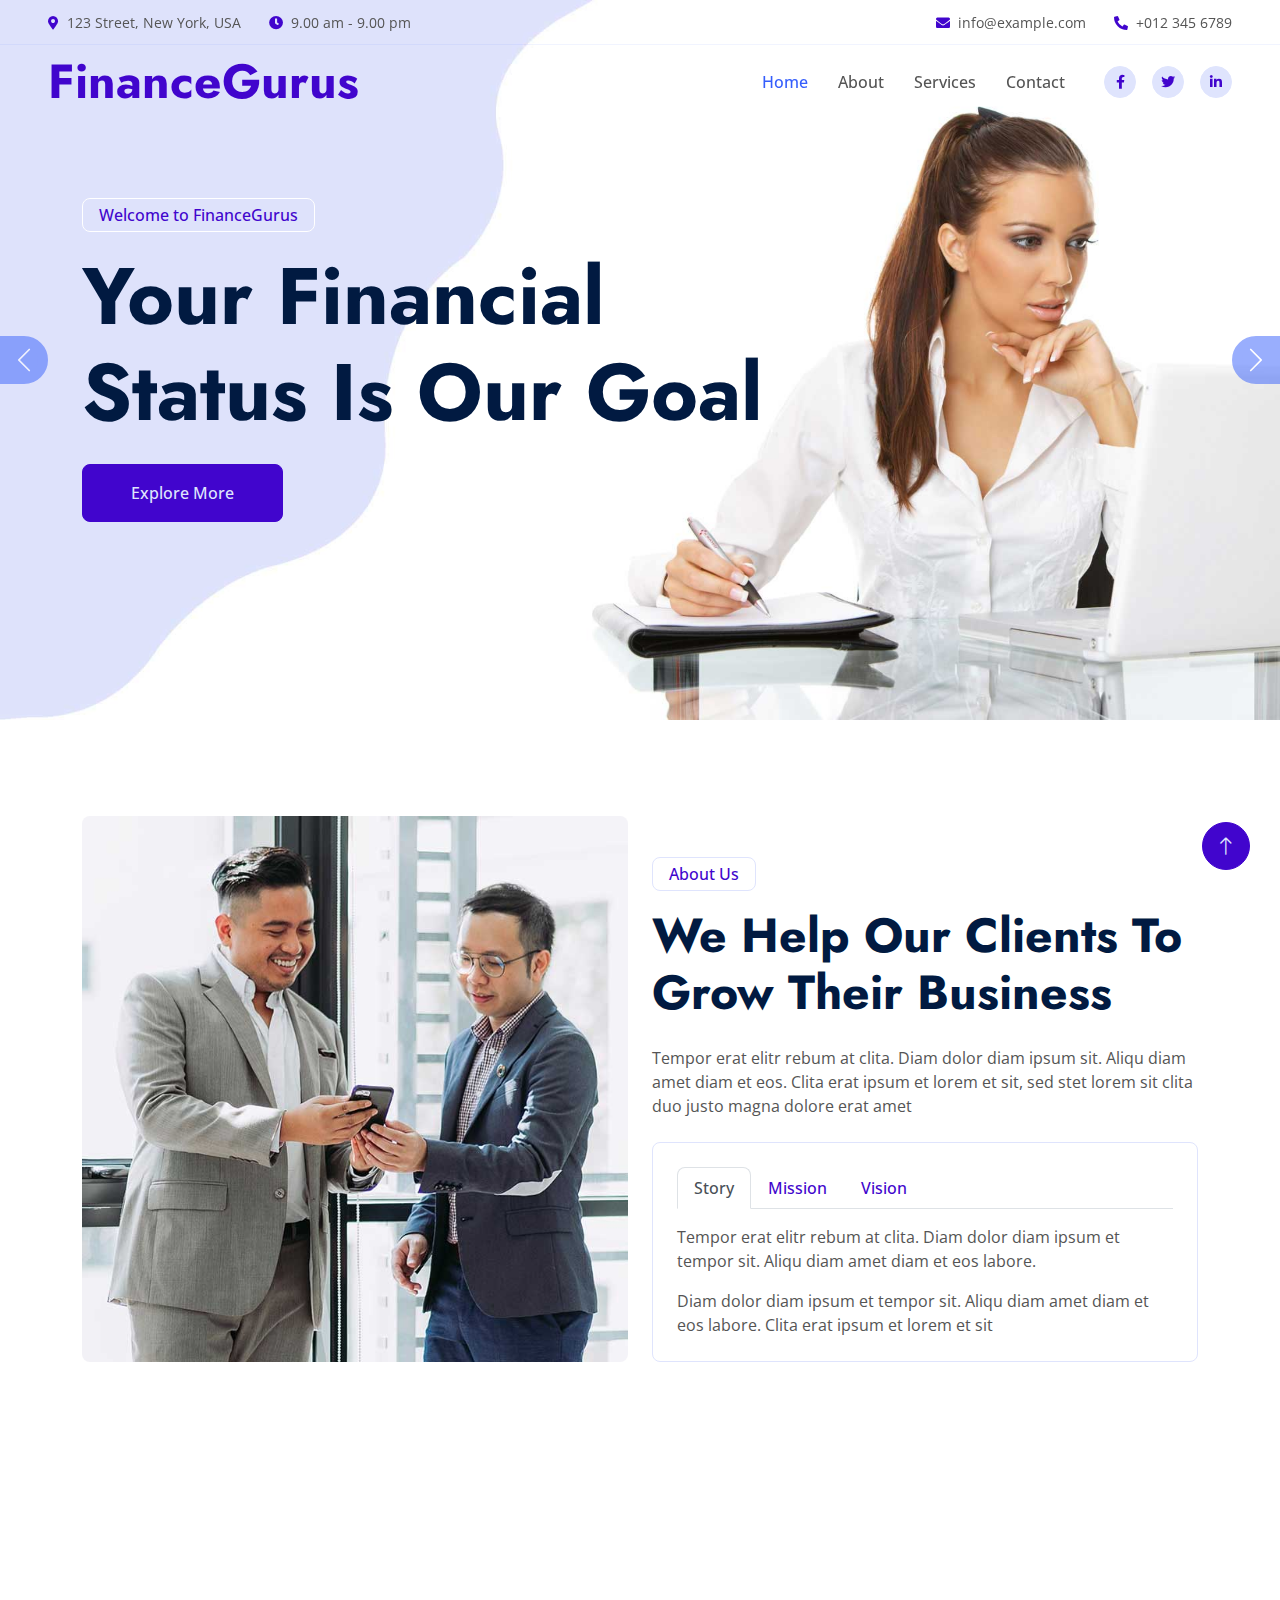
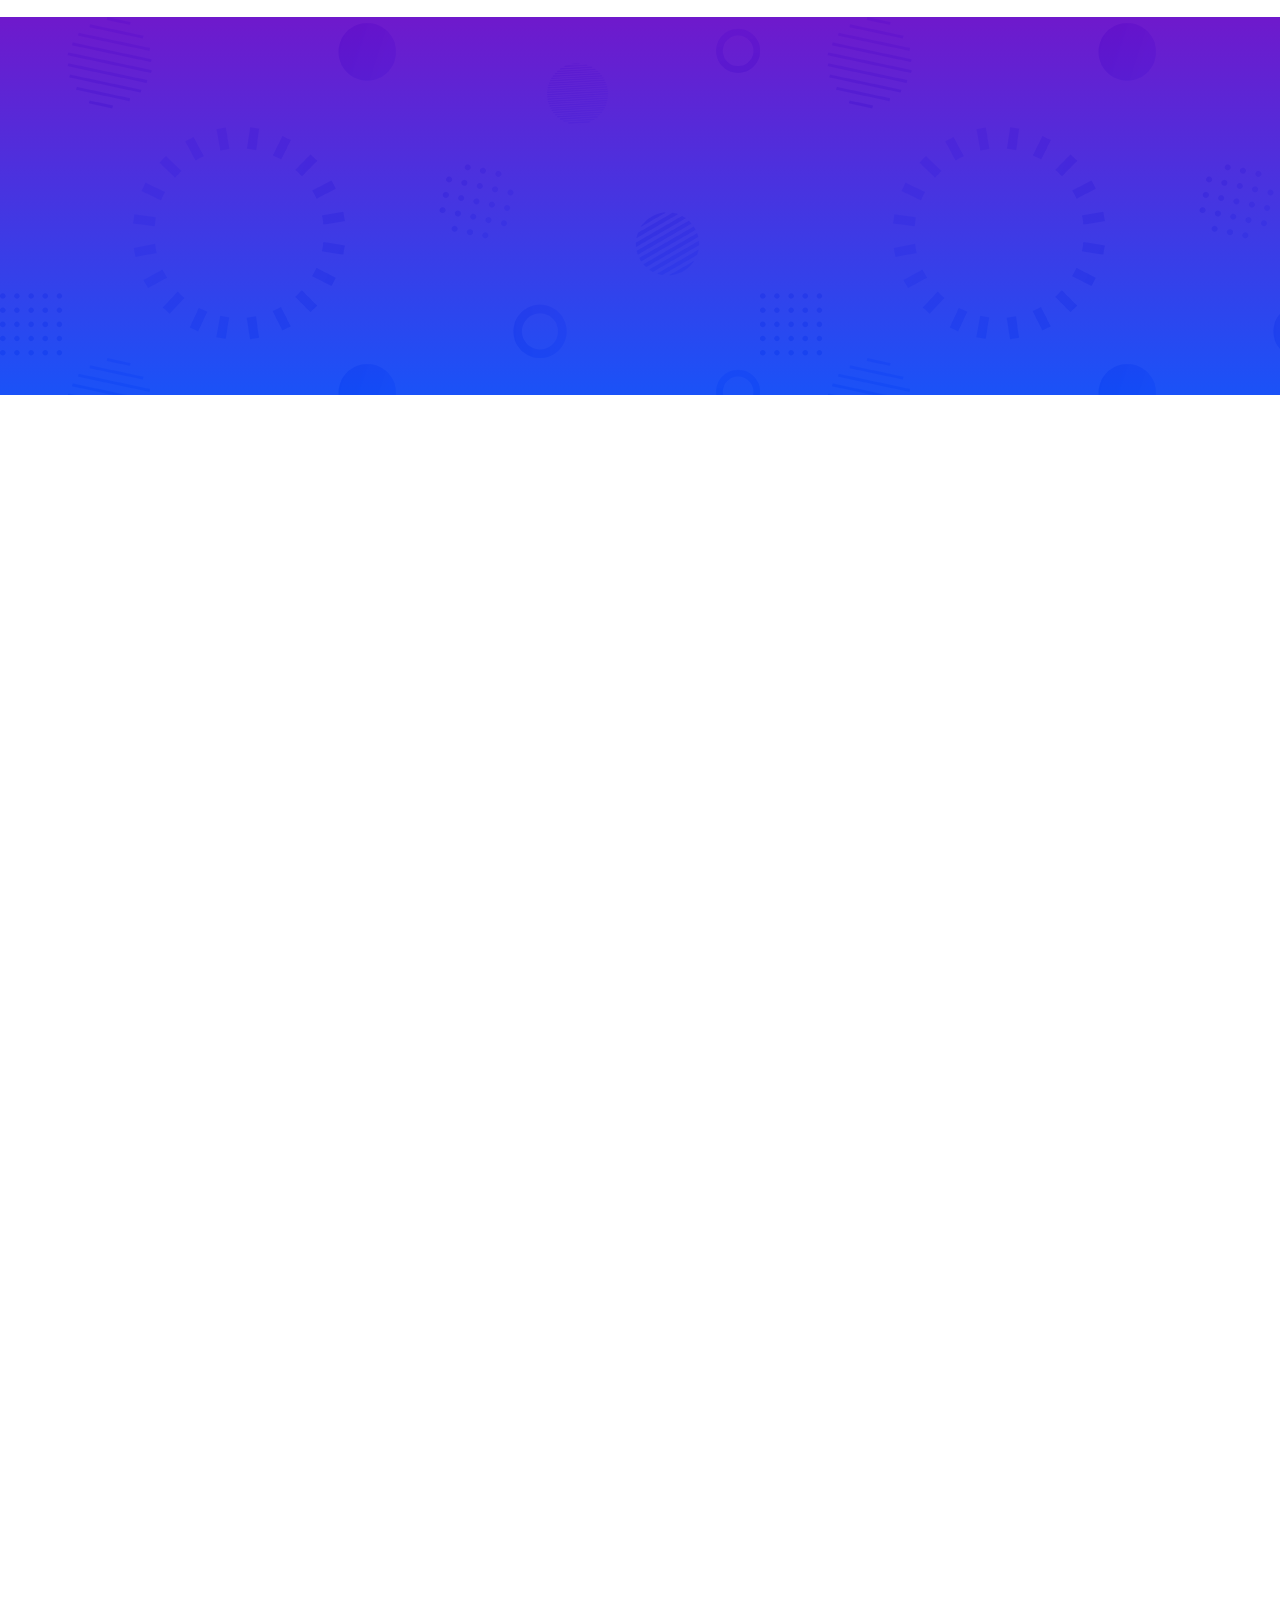
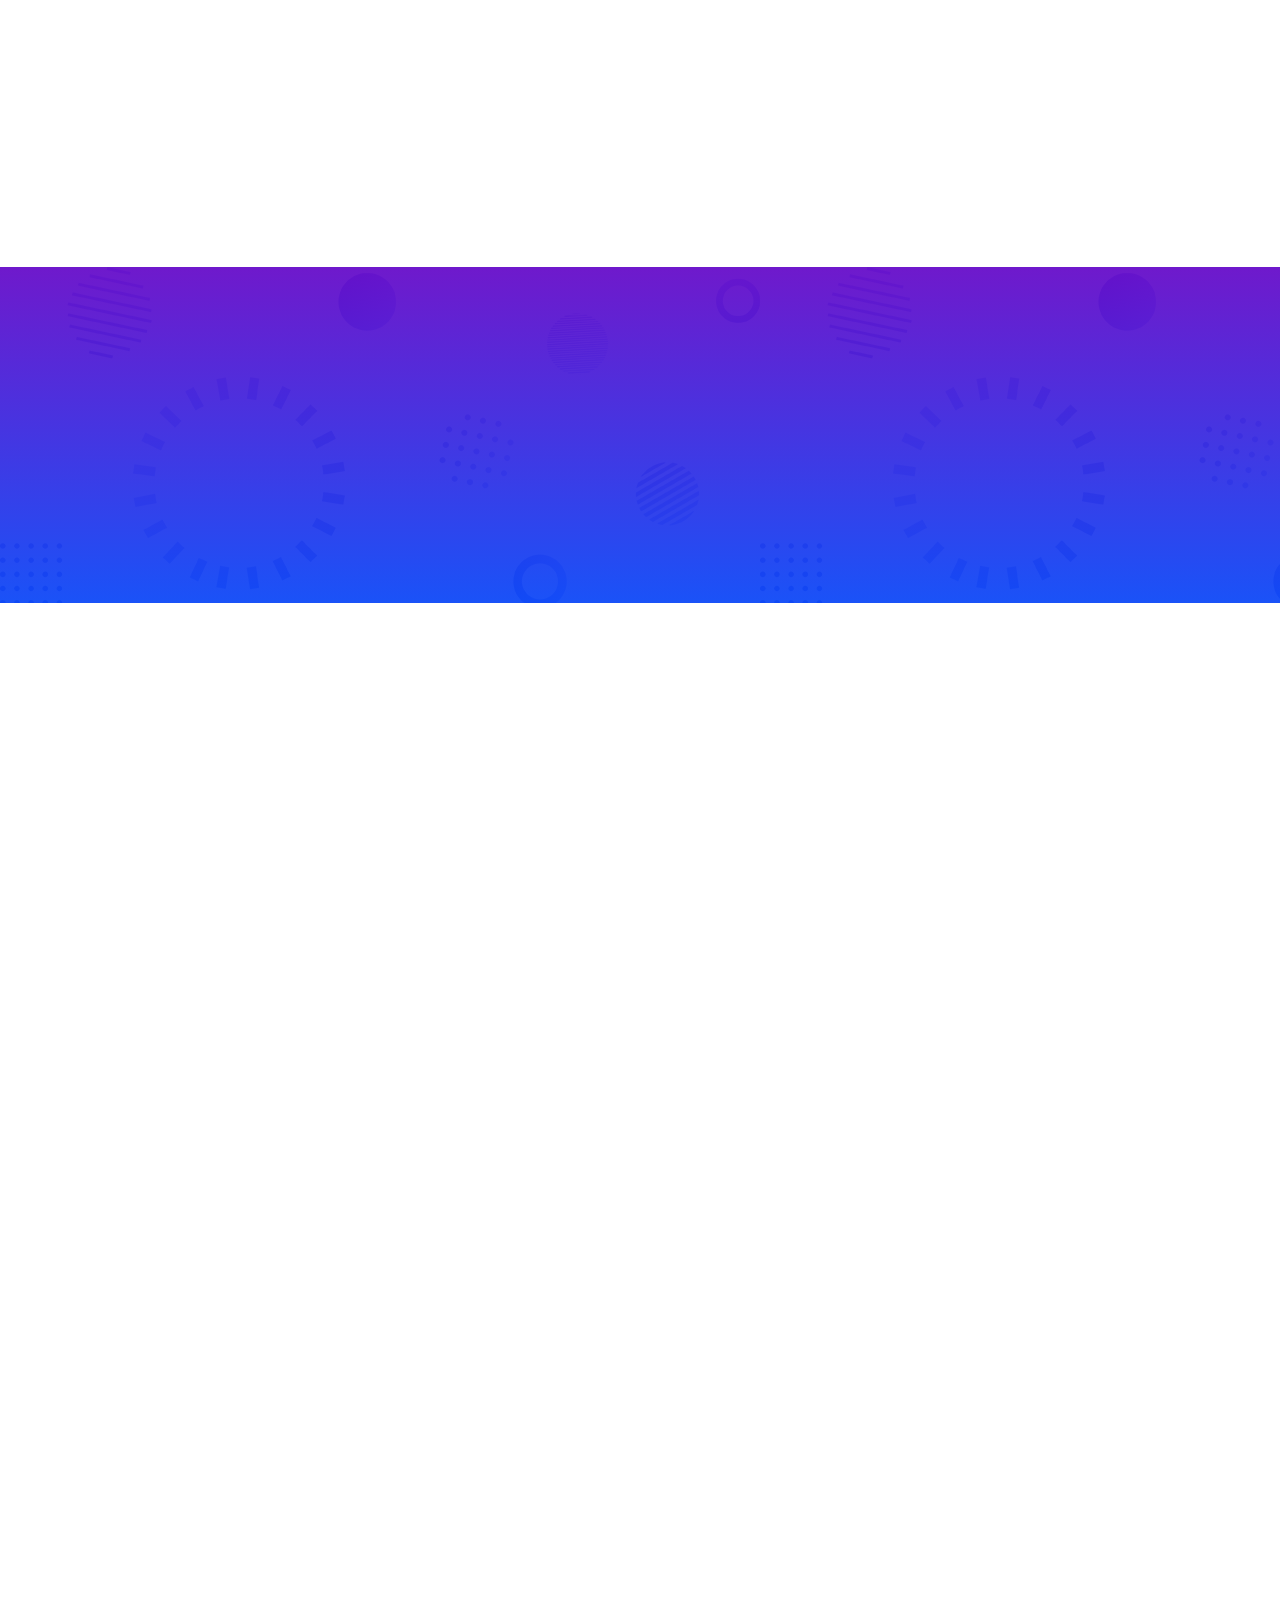
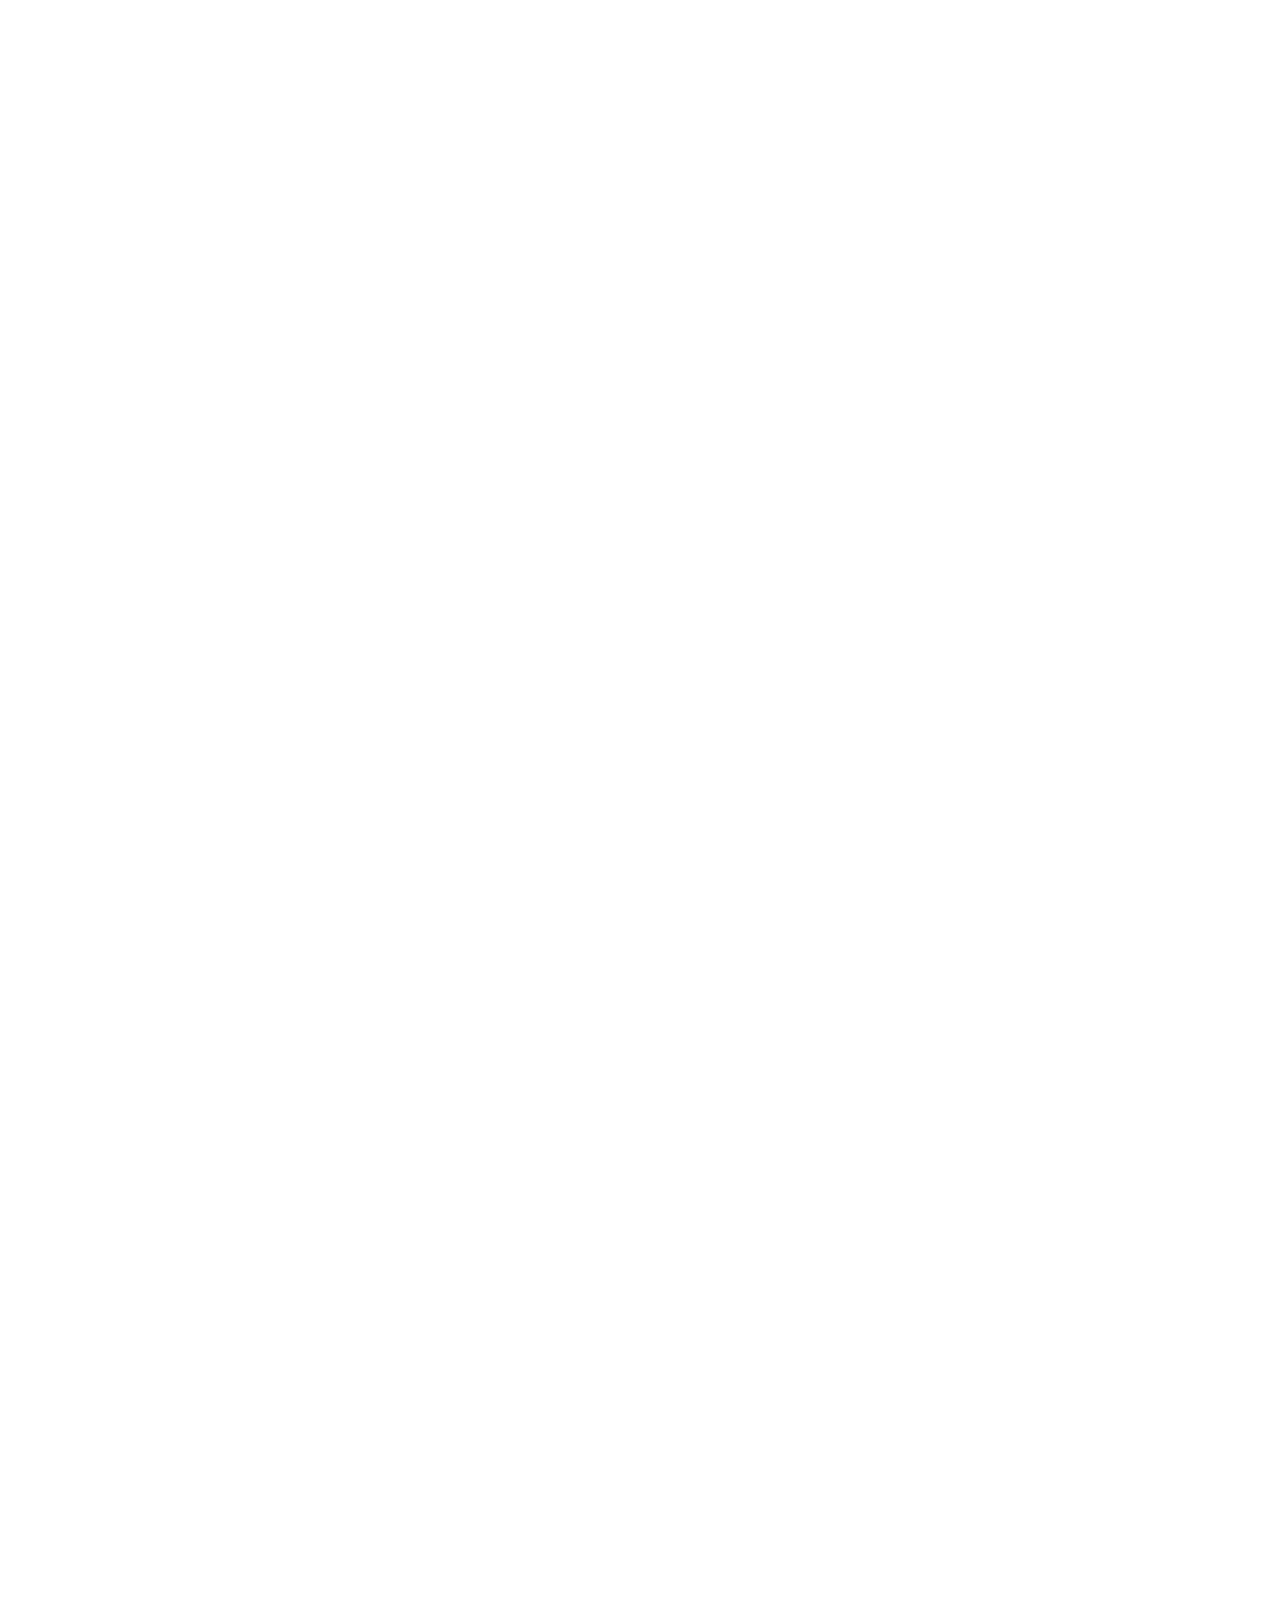
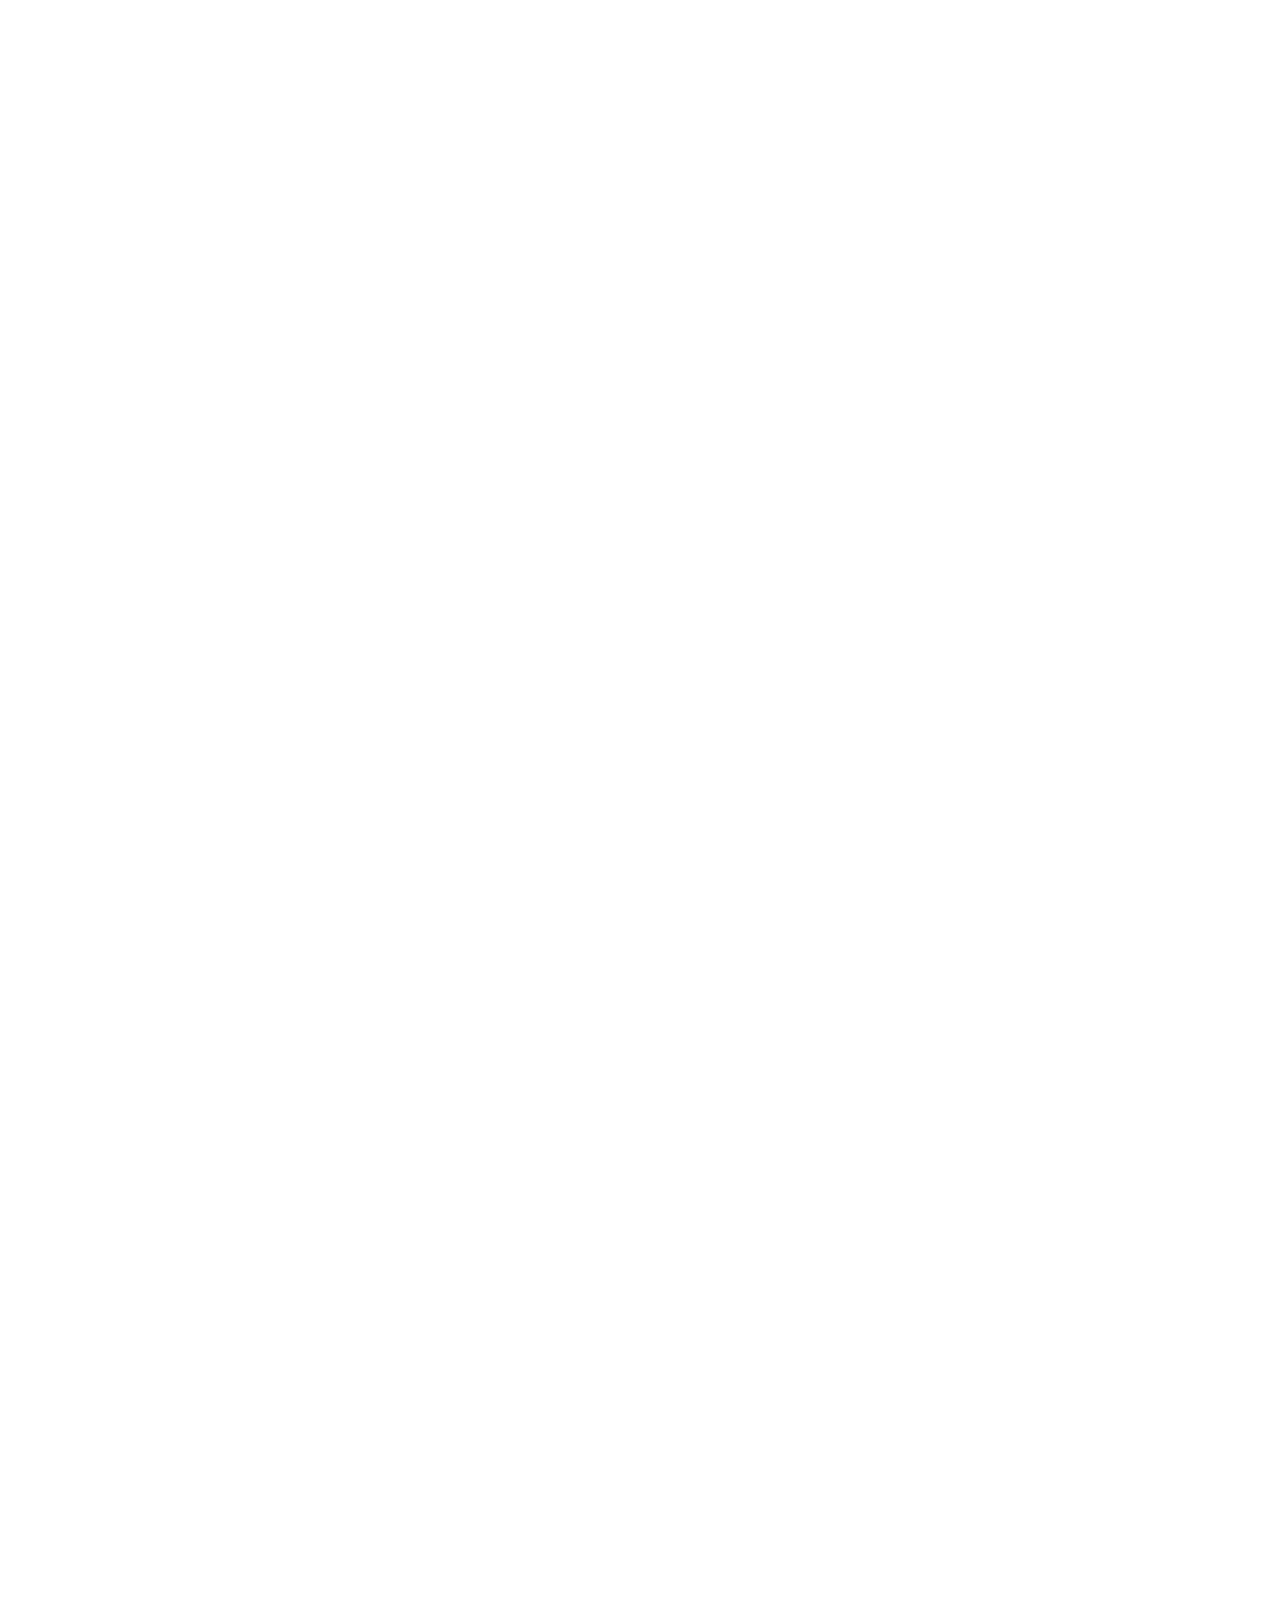
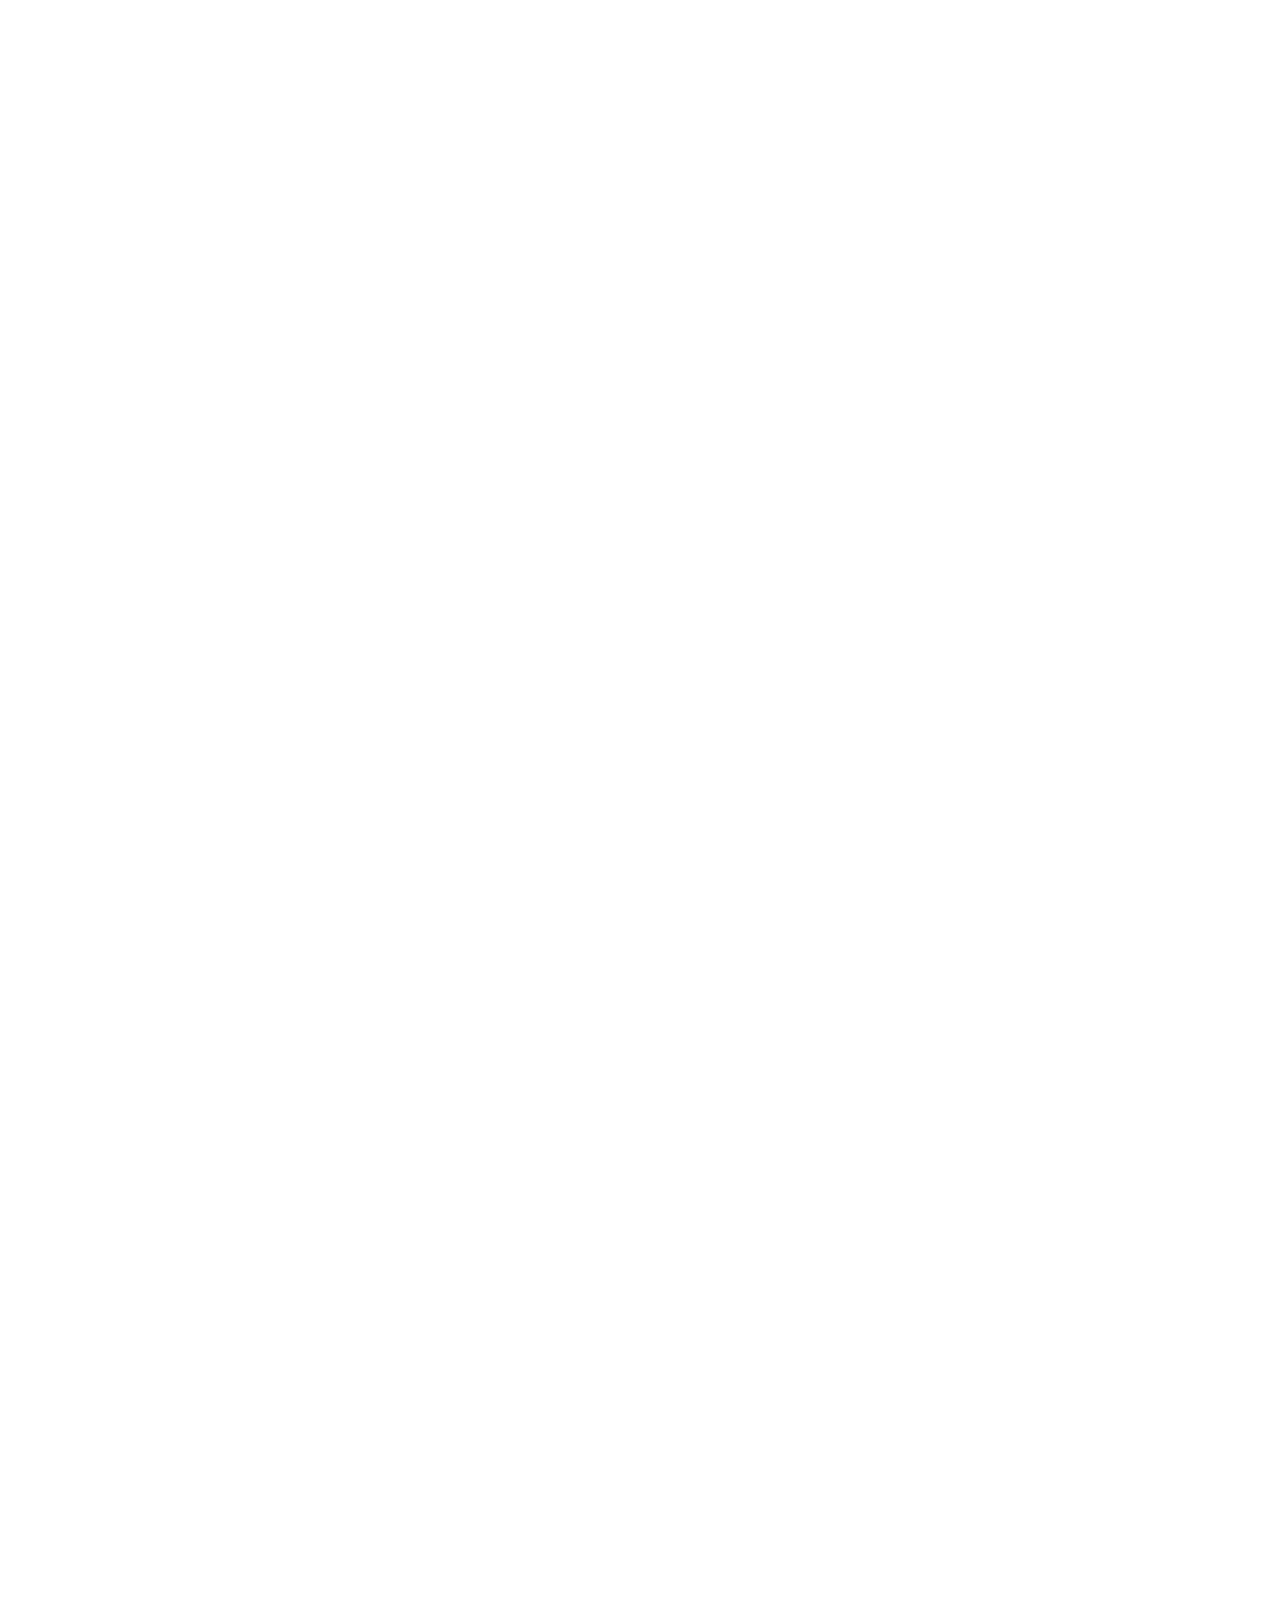
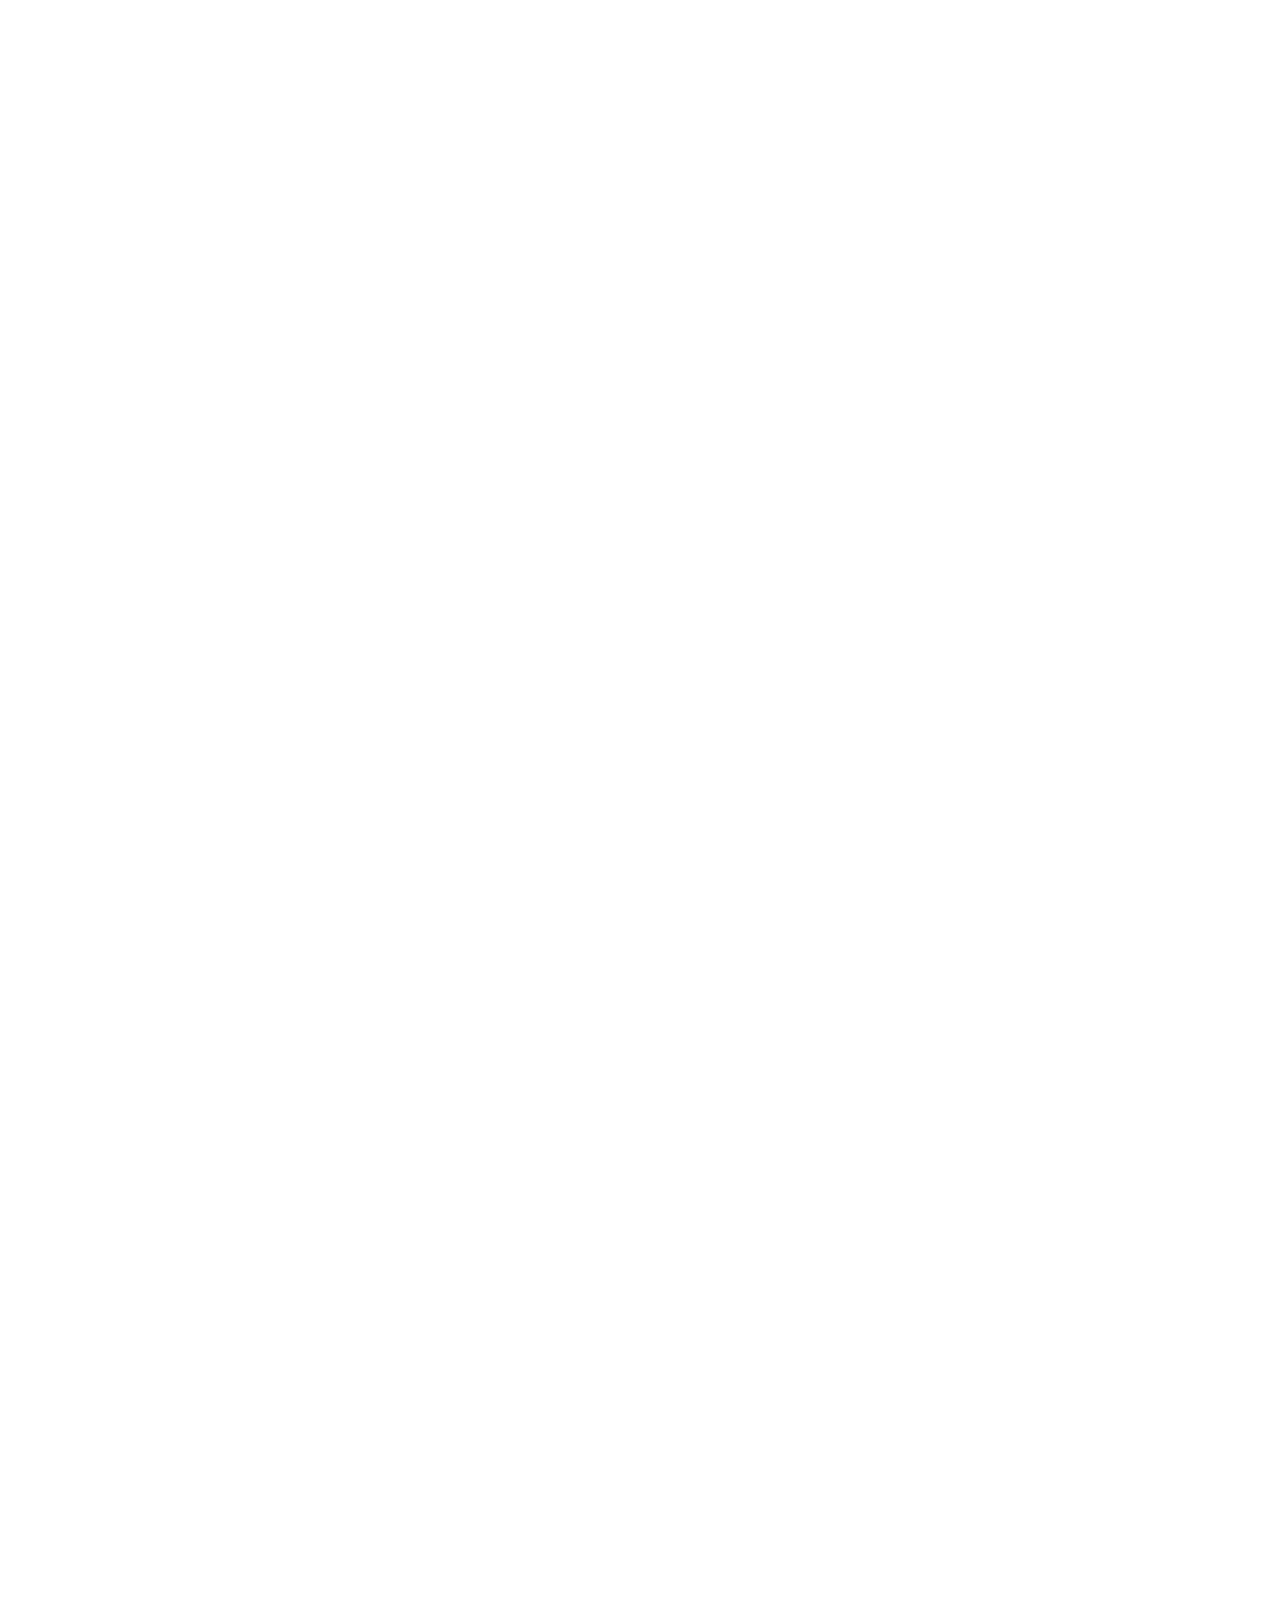
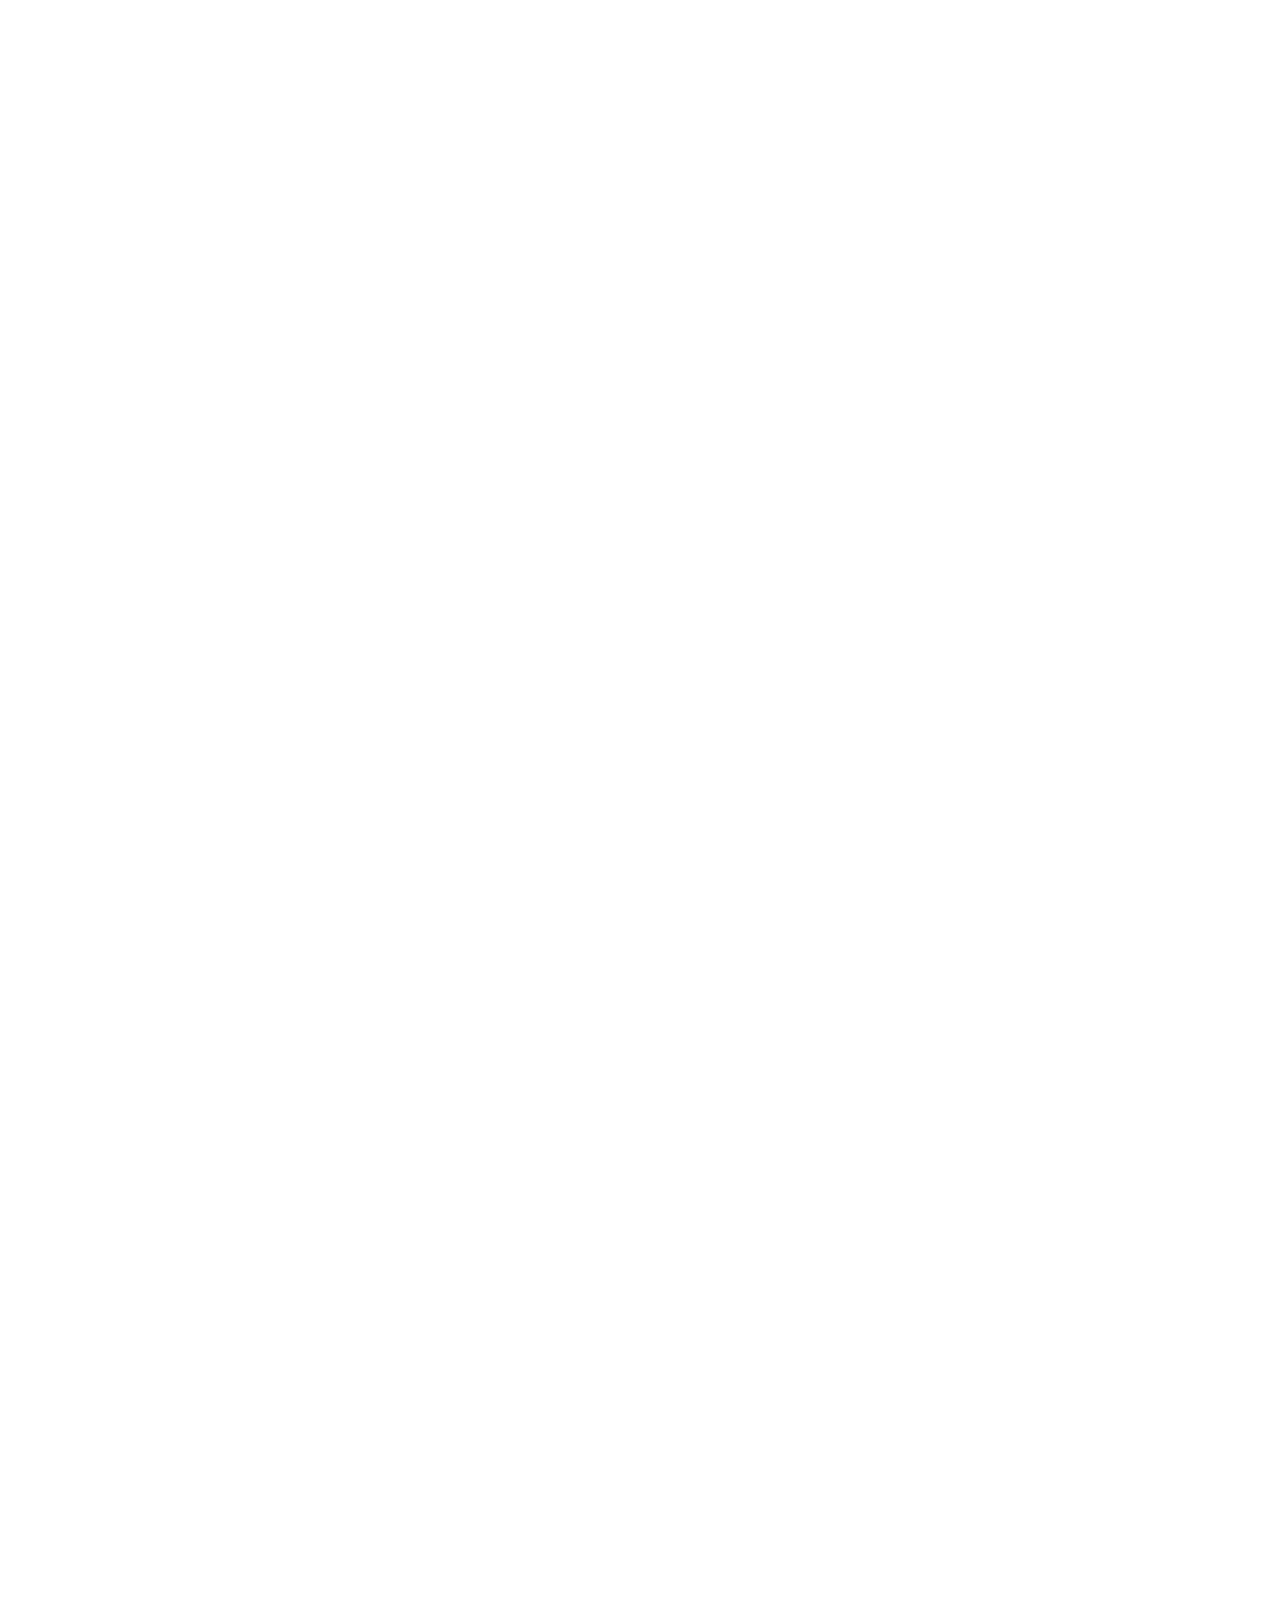
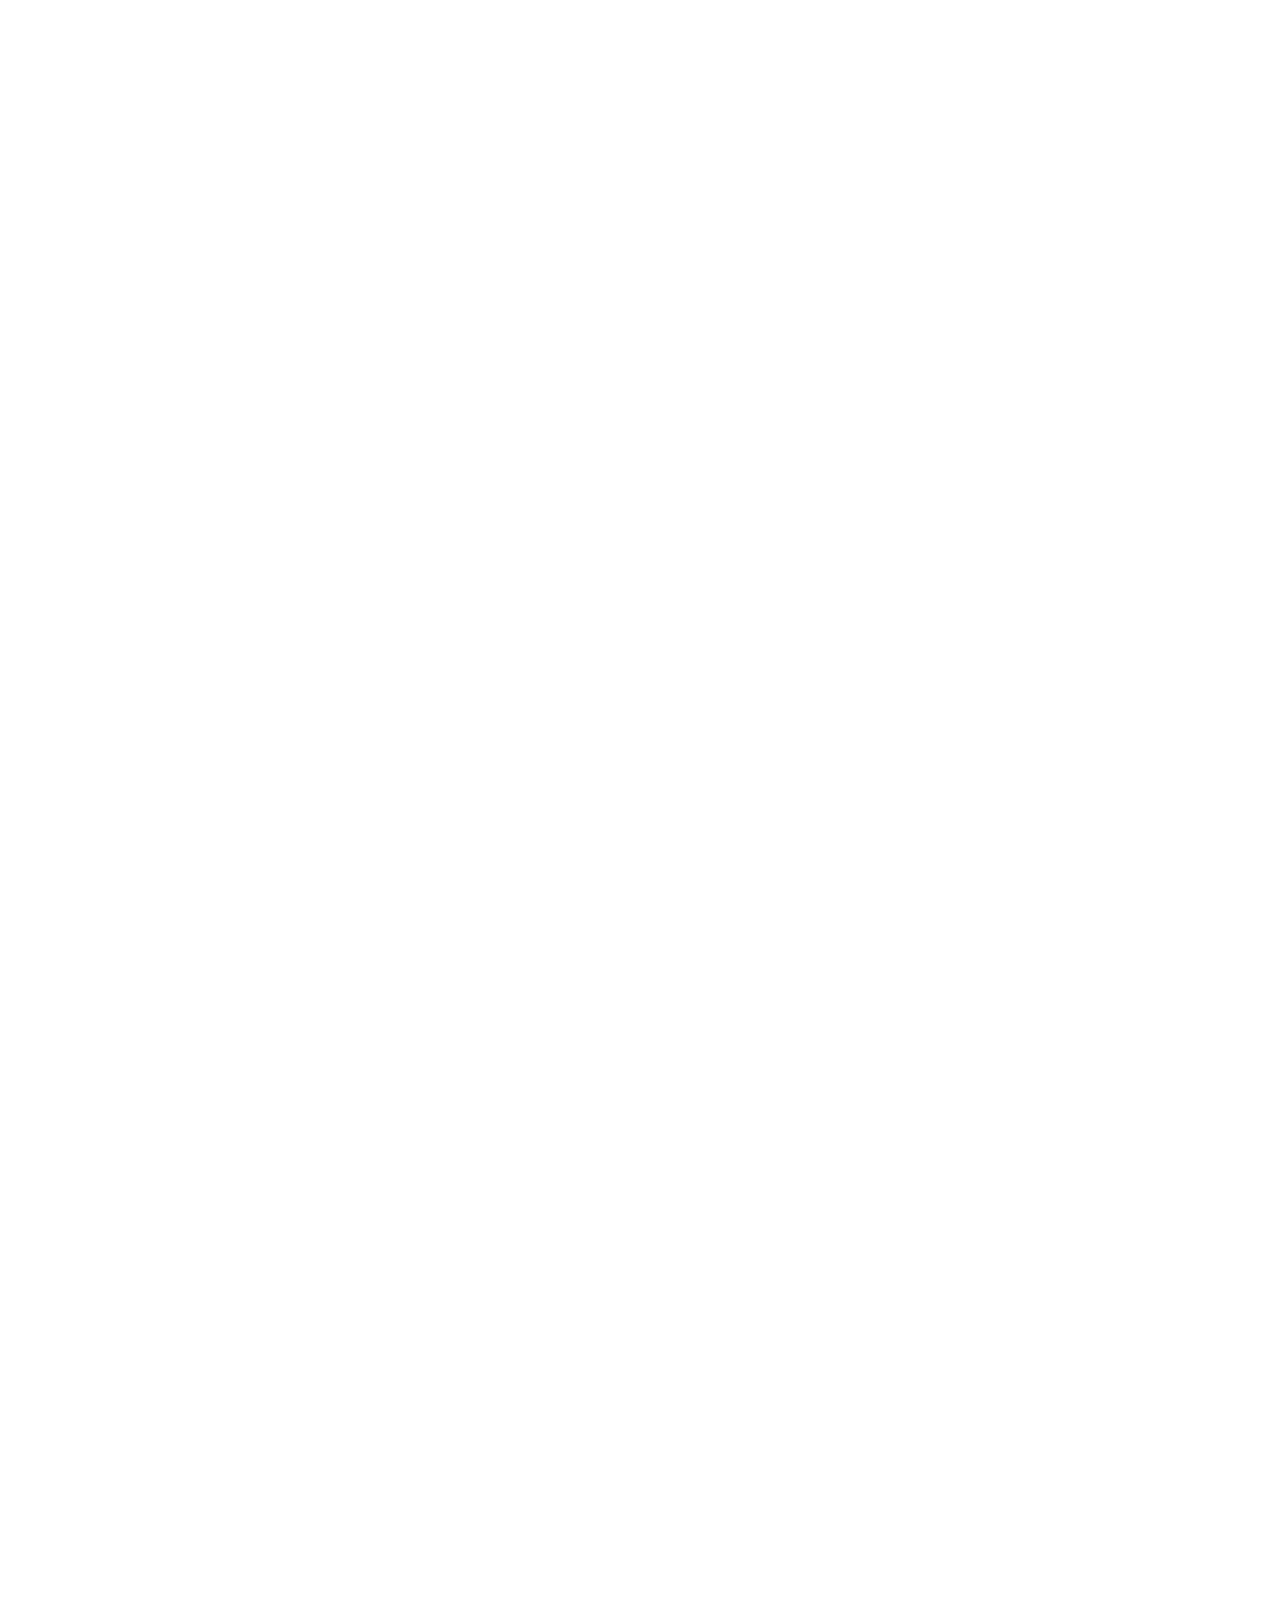
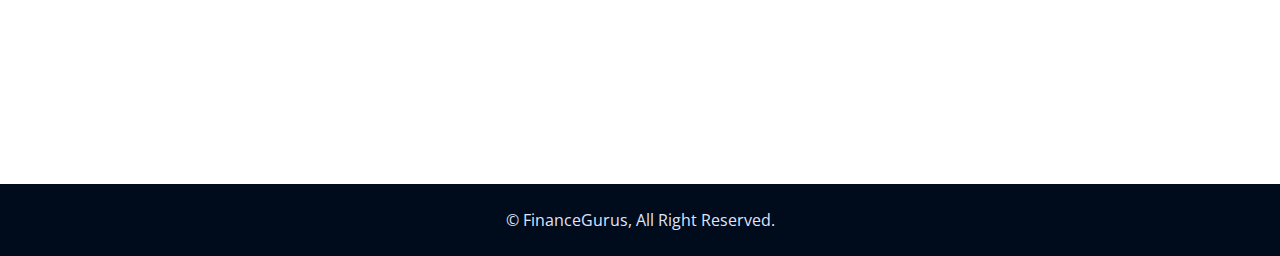
<file: index.html>
<!DOCTYPE html>
<html lang="en">

<head>
    <meta charset="utf-8">
    <title>FinanceGurus - Financial Services Website </title>
    <meta content="width=device-width, initial-scale=1.0" name="viewport">
    <meta content="" name="keywords">
    <meta content="" name="description">

    <!-- Favicon -->
    <link href="img/favicon.ico" rel="icon">

    <!-- Google Web Fonts -->
    <link rel="preconnect" href="https://fonts.googleapis.com">
    <link rel="preconnect" href="https://fonts.gstatic.com" crossorigin>
    <link href="https://fonts.googleapis.com/css2?family=Jost:wght@500;600;700&family=Open+Sans:wght@400;500&display=swap" rel="stylesheet">  

    <!-- Icon Font Stylesheet -->
    <link href="https://cdnjs.cloudflare.com/ajax/libs/font-awesome/5.10.0/css/all.min.css" rel="stylesheet">
    <link href="https://cdn.jsdelivr.net/npm/bootstrap-icons@1.4.1/font/bootstrap-icons.css" rel="stylesheet">

    <!-- Libraries Stylesheet -->
    <!-- <link href="lib/animate/animate.min.css" rel="stylesheet">
    <link href="lib/owlcarousel/assets/owl.carousel.min.css" rel="stylesheet"> -->

    <!-- Customized Bootstrap Stylesheet -->
    <link href="css/bootstrap.min.css" rel="stylesheet">

    <!-- Template Stylesheet -->
    <link href="css/style.css" rel="stylesheet">
</head>

<body>
    <!-- Navbar Start -->
    <div class="container-fluid fixed-top px-0 wow fadeIn" data-wow-delay="0.1s">
        <div class="top-bar row gx-0 align-items-center d-none d-lg-flex">
            <div class="col-lg-6 px-5 text-start">
                <small><i class="fa fa-map-marker-alt text-primary me-2"></i>123 Street, New York, USA</small>
                <small class="ms-4"><i class="fa fa-clock text-primary me-2"></i>9.00 am - 9.00 pm</small>
            </div>
            <div class="col-lg-6 px-5 text-end">
                <small><i class="fa fa-envelope text-primary me-2"></i>info@example.com</small>
                <small class="ms-4"><i class="fa fa-phone-alt text-primary me-2"></i>+012 345 6789</small>
            </div>
        </div>

        <nav class="navbar navbar-expand-lg navbar-light py-lg-0 px-lg-5 wow fadeIn" data-wow-delay="0.1s">
            <a href="index.html" class="navbar-brand ms-4 ms-lg-0">
                <h1 class="display-5 text-primary m-0">FinanceGurus</h1>
            </a>
            <button type="button" class="navbar-toggler me-4" data-bs-toggle="collapse" data-bs-target="#navbarCollapse">
                <span class="navbar-toggler-icon"></span>
            </button>
            <div class="collapse navbar-collapse" id="navbarCollapse">
                <div class="navbar-nav ms-auto p-4 p-lg-0">
                    <a href="index.html" class="nav-item nav-link active">Home</a>
                    <a href="about.html" class="nav-item nav-link">About</a>
                    <a href="service.html" class="nav-item nav-link">Services</a>
                    <a href="contact.html" class="nav-item nav-link">Contact</a>
                </div>
                <div class="d-none d-lg-flex ms-2">
                    <a class="btn btn-light btn-sm-square rounded-circle ms-3" href="">
                        <small class="fab fa-facebook-f text-primary"></small>
                    </a>
                    <a class="btn btn-light btn-sm-square rounded-circle ms-3" href="">
                        <small class="fab fa-twitter text-primary"></small>
                    </a>
                    <a class="btn btn-light btn-sm-square rounded-circle ms-3" href="">
                        <small class="fab fa-linkedin-in text-primary"></small>
                    </a>
                </div>
            </div>
        </nav>
    </div>
    <!-- Navbar End -->


    <!-- Carousel Start -->
    <div class="container-fluid p-0 mb-5 wow fadeIn" data-wow-delay="0.1s">
        <div id="header-carousel" class="carousel slide carousel-fade" data-bs-ride="carousel">
            <div class="carousel-inner">
                <div class="carousel-item active">
                    <img class="w-100" src="img/carousel-1.jpg" alt="Image">
                    <div class="carousel-caption">
                        <div class="container">
                            <div class="row justify-content-start">
                                <div class="col-lg-8">
                                    <p class="d-inline-block border border-white rounded text-primary fw-semi-bold py-1 px-3 animated slideInDown">Welcome to FinanceGurus</p>
                                    <h1 class="display-1 mb-4 animated slideInDown">Your Financial Status Is Our Goal</h1>
                                    <a href="" class="btn btn-primary py-3 px-5 animated slideInDown">Explore More</a>
                                </div>
                            </div>
                        </div>
                    </div>
                </div>
                <div class="carousel-item">
                    <img class="w-100" src="img/carousel-2.jpg" alt="Image">
                    <div class="carousel-caption">
                        <div class="container">
                            <div class="row justify-content-start">
                                <div class="col-lg-7">
                                    <p class="d-inline-block border border-white rounded text-primary fw-semi-bold py-1 px-3 animated slideInDown">Welcome to FinanceGurus</p>
                                    <h1 class="display-1 mb-4 animated slideInDown">True Financial Support For You</h1>
                                    <a href="" class="btn btn-primary py-3 px-5 animated slideInDown">Explore More</a>
                                </div>
                            </div>
                        </div>
                    </div>
                </div>
            </div>
            <button class="carousel-control-prev" type="button" data-bs-target="#header-carousel"
                data-bs-slide="prev">
                <span class="carousel-control-prev-icon" aria-hidden="true"></span>
                <span class="visually-hidden">Previous</span>
            </button>
            <button class="carousel-control-next" type="button" data-bs-target="#header-carousel"
                data-bs-slide="next">
                <span class="carousel-control-next-icon" aria-hidden="true"></span>
                <span class="visually-hidden">Next</span>
            </button>
        </div>
    </div>
    <!-- Carousel End -->


    <!-- About Start -->
    <div class="container-xxl py-5">
        <div class="container">
            <div class="row g-4 align-items-end mb-4">
                <div class="col-lg-6 wow fadeInUp" data-wow-delay="0.1s">
                    <img class="img-fluid rounded" src="img/about.jpg">
                </div>
                <div class="col-lg-6 wow fadeInUp" data-wow-delay="0.3s">
                    <p class="d-inline-block border rounded text-primary fw-semi-bold py-1 px-3">About Us</p>
                    <h1 class="display-5 mb-4">We Help Our Clients To Grow Their Business</h1>
                    <p class="mb-4">Tempor erat elitr rebum at clita. Diam dolor diam ipsum sit. Aliqu diam amet diam et eos. Clita erat ipsum et lorem et sit, sed stet lorem sit clita duo justo magna dolore erat amet</p>
                    <div class="border rounded p-4">
                        <nav>
                            <div class="nav nav-tabs mb-3" id="nav-tab" role="tablist">
                                <button class="nav-link fw-semi-bold active" id="nav-story-tab" data-bs-toggle="tab" data-bs-target="#nav-story" type="button" role="tab" aria-controls="nav-story" aria-selected="true">Story</button>
                                <button class="nav-link fw-semi-bold" id="nav-mission-tab" data-bs-toggle="tab" data-bs-target="#nav-mission" type="button" role="tab" aria-controls="nav-mission" aria-selected="false">Mission</button>
                                <button class="nav-link fw-semi-bold" id="nav-vision-tab" data-bs-toggle="tab" data-bs-target="#nav-vision" type="button" role="tab" aria-controls="nav-vision" aria-selected="false">Vision</button>
                            </div>
                        </nav>
                        <div class="tab-content" id="nav-tabContent">
                            <div class="tab-pane fade show active" id="nav-story" role="tabpanel" aria-labelledby="nav-story-tab">
                                <p>Tempor erat elitr rebum at clita. Diam dolor diam ipsum et tempor sit. Aliqu diam amet diam et eos labore.</p>
                                <p class="mb-0">Diam dolor diam ipsum et tempor sit. Aliqu diam amet diam et eos labore. Clita erat ipsum et lorem et sit</p>
                            </div>
                            <div class="tab-pane fade" id="nav-mission" role="tabpanel" aria-labelledby="nav-mission-tab">
                                <p>Tempor erat elitr rebum at clita. Diam dolor diam ipsum et tempor sit. Aliqu diam amet diam et eos labore.</p>
                                <p class="mb-0">Diam dolor diam ipsum et tempor sit. Aliqu diam amet diam et eos labore. Clita erat ipsum et lorem et sit</p>
                            </div>
                            <div class="tab-pane fade" id="nav-vision" role="tabpanel" aria-labelledby="nav-vision-tab">
                                <p>Tempor erat elitr rebum at clita. Diam dolor diam ipsum et tempor sit. Aliqu diam amet diam et eos labore.</p>
                                <p class="mb-0">Diam dolor diam ipsum et tempor sit. Aliqu diam amet diam et eos labore. Clita erat ipsum et lorem et sit</p>
                            </div>
                        </div>
                    </div>
                </div>
            </div>
            <div class="border rounded p-4 wow fadeInUp" data-wow-delay="0.1s">
                <div class="row g-4">
                    <div class="col-lg-4 wow fadeIn" data-wow-delay="0.1s">
                        <div class="h-100">
                            <div class="d-flex">
                                <div class="flex-shrink-0 btn-lg-square rounded-circle bg-primary">
                                    <i class="fa fa-times text-white"></i>
                                </div>
                                <div class="ps-3">
                                    <h4>No Hidden Cost</h4>
                                    <span>Clita erat ipsum lorem sit sed stet duo justo</span>
                                </div>
                                <div class="border-end d-none d-lg-block"></div>
                            </div>
                            <div class="border-bottom mt-4 d-block d-lg-none"></div>
                        </div>
                    </div>
                    <div class="col-lg-4 wow fadeIn" data-wow-delay="0.3s">
                        <div class="h-100">
                            <div class="d-flex">
                                <div class="flex-shrink-0 btn-lg-square rounded-circle bg-primary">
                                    <i class="fa fa-users text-white"></i>
                                </div>
                                <div class="ps-3">
                                    <h4>Dedicated Team</h4>
                                    <span>Clita erat ipsum lorem sit sed stet duo justo</span>
                                </div>
                                <div class="border-end d-none d-lg-block"></div>
                            </div>
                            <div class="border-bottom mt-4 d-block d-lg-none"></div>
                        </div>
                    </div>
                    <div class="col-lg-4 wow fadeIn" data-wow-delay="0.5s">
                        <div class="h-100">
                            <div class="d-flex">
                                <div class="flex-shrink-0 btn-lg-square rounded-circle bg-primary">
                                    <i class="fa fa-phone text-white"></i>
                                </div>
                                <div class="ps-3">
                                    <h4>24/7 Available</h4>
                                    <span>Clita erat ipsum lorem sit sed stet duo justo</span>
                                </div>
                            </div>
                        </div>
                    </div>
                </div>
            </div>
        </div>
    </div>
    <!-- About End -->


    <!-- Facts Start -->
    <div class="container-fluid facts my-5 py-5">
        <div class="container py-5">
            <div class="row g-5">
                <div class="col-sm-6 col-lg-3 text-center wow fadeIn" data-wow-delay="0.1s">
                    <i class="fa fa-users fa-3x text-white mb-3"></i>
                    <h1 class="display-4 text-white" data-toggle="counter-up">1234</h1>
                    <span class="fs-5 text-white">Happy Clients</span>
                    <hr class="bg-white w-25 mx-auto mb-0">
                </div>
                <div class="col-sm-6 col-lg-3 text-center wow fadeIn" data-wow-delay="0.3s">
                    <i class="fa fa-check fa-3x text-white mb-3"></i>
                    <h1 class="display-4 text-white" data-toggle="counter-up">1234</h1>
                    <span class="fs-5 text-white">Projects Completed</span>
                    <hr class="bg-white w-25 mx-auto mb-0">
                </div>
                <div class="col-sm-6 col-lg-3 text-center wow fadeIn" data-wow-delay="0.5s">
                    <i class="fa fa-users-cog fa-3x text-white mb-3"></i>
                    <h1 class="display-4 text-white" data-toggle="counter-up">1234</h1>
                    <span class="fs-5 text-white">Dedicated Staff</span>
                    <hr class="bg-white w-25 mx-auto mb-0">
                </div>
                <div class="col-sm-6 col-lg-3 text-center wow fadeIn" data-wow-delay="0.7s">
                    <i class="fa fa-award fa-3x text-white mb-3"></i>
                    <h1 class="display-4 text-white" data-toggle="counter-up">1234</h1>
                    <span class="fs-5 text-white">Awards Achieved</span>
                    <hr class="bg-white w-25 mx-auto mb-0">
                </div>
            </div>
        </div>
    </div>
    <!-- Facts End -->


    <!-- Features Start -->
    <div class="container-xxl feature py-5">
        <div class="container">
            <div class="row g-5 align-items-center">
                <div class="col-lg-6 wow fadeInUp" data-wow-delay="0.1s">
                    <p class="d-inline-block border rounded text-primary fw-semi-bold py-1 px-3">Why Choosing Us!</p>
                    <h1 class="display-5 mb-4">Few Reasons Why People Choosing Us!</h1>
                    <p class="mb-4">Tempor erat elitr rebum at clita. Diam dolor diam ipsum sit. Aliqu diam amet diam et eos. Clita erat ipsum et lorem et sit, sed stet lorem sit clita duo justo magna dolore erat amet</p>
                    <a class="btn btn-primary py-3 px-5" href="">Explore More</a>
                </div>
                <div class="col-lg-6">
                    <div class="row g-4 align-items-center">
                        <div class="col-md-6">
                            <div class="row g-4">
                                <div class="col-12 wow fadeIn" data-wow-delay="0.3s">
                                    <div class="feature-box border rounded p-4">
                                        <i class="fa fa-check fa-3x text-primary mb-3"></i>
                                        <h4 class="mb-3">Fast Executions</h4>
                                        <p class="mb-3">Clita erat ipsum et lorem et sit, sed stet lorem sit clita duo justo erat amet</p>
                                        <a class="fw-semi-bold" href="">Read More <i class="fa fa-arrow-right ms-1"></i></a>
                                    </div>
                                </div>
                                <div class="col-12 wow fadeIn" data-wow-delay="0.5s">
                                    <div class="feature-box border rounded p-4">
                                        <i class="fa fa-check fa-3x text-primary mb-3"></i>
                                        <h4 class="mb-3">Guide & Support</h4>
                                        <p class="mb-3">Clita erat ipsum et lorem et sit, sed stet lorem sit clita duo justo erat amet</p>
                                        <a class="fw-semi-bold" href="">Read More <i class="fa fa-arrow-right ms-1"></i></a>
                                    </div>
                                </div>
                            </div>
                        </div>
                        <div class="col-md-6 wow fadeIn" data-wow-delay="0.7s">
                            <div class="feature-box border rounded p-4">
                                <i class="fa fa-check fa-3x text-primary mb-3"></i>
                                <h4 class="mb-3">Financial Secure</h4>
                                <p class="mb-3">Clita erat ipsum et lorem et sit, sed stet lorem sit clita duo justo erat amet</p>
                                <a class="fw-semi-bold" href="">Read More <i class="fa fa-arrow-right ms-1"></i></a>
                            </div>
                        </div>
                    </div>
                </div>
            </div>
        </div>
    </div>
    <!-- Features End -->


    <!-- Service Start -->
    <div class="container-xxl service py-5">
        <div class="container">
            <div class="text-center mx-auto wow fadeInUp" data-wow-delay="0.1s" style="max-width: 600px;">
                <p class="d-inline-block border rounded text-primary fw-semi-bold py-1 px-3">Our Services</p>
                <h1 class="display-5 mb-5">Awesome Financial Services For Business</h1>
            </div>
            <div class="row g-4 wow fadeInUp" data-wow-delay="0.3s">
                <div class="col-lg-4">
                    <div class="nav nav-pills d-flex justify-content-between w-100 h-100 me-4">
                        <button class="nav-link w-100 d-flex align-items-center text-start border p-4 mb-4 active" data-bs-toggle="pill" data-bs-target="#tab-pane-1" type="button">
                            <h5 class="m-0"><i class="fa fa-bars text-primary me-3"></i>Financial Planning</h5>
                        </button>
                        <button class="nav-link w-100 d-flex align-items-center text-start border p-4 mb-4" data-bs-toggle="pill" data-bs-target="#tab-pane-2" type="button">
                            <h5 class="m-0"><i class="fa fa-bars text-primary me-3"></i>Cash Investment</h5>
                        </button>
                        <button class="nav-link w-100 d-flex align-items-center text-start border p-4 mb-4" data-bs-toggle="pill" data-bs-target="#tab-pane-3" type="button">
                            <h5 class="m-0"><i class="fa fa-bars text-primary me-3"></i>Financial Consultancy</h5>
                        </button>
                        <button class="nav-link w-100 d-flex align-items-center text-start border p-4 mb-0" data-bs-toggle="pill" data-bs-target="#tab-pane-4" type="button">
                            <h5 class="m-0"><i class="fa fa-bars text-primary me-3"></i>Business Loans</h5>
                        </button>
                    </div>
                </div>
                <div class="col-lg-8">
                    <div class="tab-content w-100">
                        <div class="tab-pane fade show active" id="tab-pane-1">
                            <div class="row g-4">
                                <div class="col-md-6" style="min-height: 350px;">
                                    <div class="position-relative h-100">
                                        <img class="position-absolute rounded w-100 h-100" src="img/service-1.jpg"
                                            style="object-fit: cover;" alt="">
                                    </div>
                                </div>
                                <div class="col-md-6">
                                    <h3 class="mb-4">25 Years Of Experience In Financial Support</h3>
                                    <p class="mb-4">Tempor erat elitr rebum at clita. Diam dolor diam ipsum sit. Aliqu diam amet diam et eos. Clita erat ipsum et lorem et sit, sed stet lorem sit clita duo justo erat amet.</p>
                                    <p><i class="fa fa-check text-primary me-3"></i>Secured Loans</p>
                                    <p><i class="fa fa-check text-primary me-3"></i>Credit Facilities</p>
                                    <p><i class="fa fa-check text-primary me-3"></i>Cash Advanced</p>
                                    <a href="" class="btn btn-primary py-3 px-5 mt-3">Read More</a>
                                </div>
                            </div>
                        </div>
                        <div class="tab-pane fade" id="tab-pane-2">
                            <div class="row g-4">
                                <div class="col-md-6" style="min-height: 350px;">
                                    <div class="position-relative h-100">
                                        <img class="position-absolute rounded w-100 h-100" src="img/service-2.jpg"
                                            style="object-fit: cover;" alt="">
                                    </div>
                                </div>
                                <div class="col-md-6">
                                    <h3 class="mb-4">25 Years Of Experience In Financial Support</h3>
                                    <p class="mb-4">Tempor erat elitr rebum at clita. Diam dolor diam ipsum sit. Aliqu diam amet diam et eos. Clita erat ipsum et lorem et sit, sed stet lorem sit clita duo justo erat amet.</p>
                                    <p><i class="fa fa-check text-primary me-3"></i>Secured Loans</p>
                                    <p><i class="fa fa-check text-primary me-3"></i>Credit Facilities</p>
                                    <p><i class="fa fa-check text-primary me-3"></i>Cash Advanced</p>
                                    <a href="" class="btn btn-primary py-3 px-5 mt-3">Read More</a>
                                </div>
                            </div>
                        </div>
                        <div class="tab-pane fade" id="tab-pane-3">
                            <div class="row g-4">
                                <div class="col-md-6" style="min-height: 350px;">
                                    <div class="position-relative h-100">
                                        <img class="position-absolute rounded w-100 h-100" src="img/service-3.jpg"
                                            style="object-fit: cover;" alt="">
                                    </div>
                                </div>
                                <div class="col-md-6">
                                    <h3 class="mb-4">25 Years Of Experience In Financial Support</h3>
                                    <p class="mb-4">Tempor erat elitr rebum at clita. Diam dolor diam ipsum sit. Aliqu diam amet diam et eos. Clita erat ipsum et lorem et sit, sed stet lorem sit clita duo justo erat amet.</p>
                                    <p><i class="fa fa-check text-primary me-3"></i>Secured Loans</p>
                                    <p><i class="fa fa-check text-primary me-3"></i>Credit Facilities</p>
                                    <p><i class="fa fa-check text-primary me-3"></i>Cash Advanced</p>
                                    <a href="" class="btn btn-primary py-3 px-5 mt-3">Read More</a>
                                </div>
                            </div>
                        </div>
                        <div class="tab-pane fade" id="tab-pane-4">
                            <div class="row g-4">
                                <div class="col-md-6" style="min-height: 350px;">
                                    <div class="position-relative h-100">
                                        <img class="position-absolute rounded w-100 h-100" src="img/service-4.jpg"
                                            style="object-fit: cover;" alt="">
                                    </div>
                                </div>
                                <div class="col-md-6">
                                    <h3 class="mb-4">25 Years Of Experience In Financial Support</h3>
                                    <p class="mb-4">Tempor erat elitr rebum at clita. Diam dolor diam ipsum sit. Aliqu diam amet diam et eos. Clita erat ipsum et lorem et sit, sed stet lorem sit clita duo justo erat amet.</p>
                                    <p><i class="fa fa-check text-primary me-3"></i>Secured Loans</p>
                                    <p><i class="fa fa-check text-primary me-3"></i>Credit Facilities</p>
                                    <p><i class="fa fa-check text-primary me-3"></i>Cash Advanced</p>
                                    <a href="" class="btn btn-primary py-3 px-5 mt-3">Read More</a>
                                </div>
                            </div>
                        </div>
                    </div>
                </div>
            </div>
        </div>
    </div>
    <!-- Service End -->


    <!-- Callback Start -->
    <div class="container-fluid callback my-5 pt-5">
        <div class="container pt-5">
            <div class="row justify-content-center">
                <div class="col-lg-7">
                    <div class="bg-white border rounded p-4 p-sm-5 wow fadeInUp" data-wow-delay="0.5s">
                        <div class="text-center mx-auto wow fadeInUp" data-wow-delay="0.1s" style="max-width: 600px;">
                            <p class="d-inline-block border rounded text-primary fw-semi-bold py-1 px-3">Get In Touch</p>
                            <h1 class="display-5 mb-5">Request A Call-Back</h1>
                        </div>
                        <div class="row g-3">
                            <div class="col-sm-6">
                                <div class="form-floating">
                                    <input type="text" class="form-control" id="name" placeholder="Your Name">
                                    <label for="name">Your Name</label>
                                </div>
                            </div>
                            <div class="col-sm-6">
                                <div class="form-floating">
                                    <input type="email" class="form-control" id="mail" placeholder="Your Email">
                                    <label for="mail">Your Email</label>
                                </div>
                            </div>
                            <div class="col-sm-6">
                                <div class="form-floating">
                                    <input type="text" class="form-control" id="mobile" placeholder="Your Mobile">
                                    <label for="mobile">Your Mobile</label>
                                </div>
                            </div>
                            <div class="col-sm-6">
                                <div class="form-floating">
                                    <input type="text" class="form-control" id="subject" placeholder="Subject">
                                    <label for="subject">Subject</label>
                                </div>
                            </div>
                            <div class="col-12">
                                <div class="form-floating">
                                    <textarea class="form-control" placeholder="Leave a message here" id="message" style="height: 100px"></textarea>
                                    <label for="message">Message</label>
                                </div>
                            </div>
                            <div class="col-12 text-center">
                                <button class="btn btn-primary w-100 py-3" type="submit">Submit Now</button>
                            </div>
                        </div>
                    </div>
                </div>
            </div>
        </div>
    </div>
    <!-- Callback End -->


    <!-- Projects Start -->
    <div class="container-xxl py-5">
        <div class="container">
            <div class="text-center mx-auto wow fadeInUp" data-wow-delay="0.1s" style="max-width: 600px;">
                <p class="d-inline-block border rounded text-primary fw-semi-bold py-1 px-3">Our Projects</p>
                <h1 class="display-5 mb-5">We Have Completed Latest Projects</h1>
            </div>
            <div class="owl-carousel project-carousel wow fadeInUp" data-wow-delay="0.3s">
                <div class="project-item pe-5 pb-5">
                    <div class="project-img mb-3">
                        <img class="img-fluid rounded" src="img/service-1.jpg" alt="">
                        <a href=""><i class="fa fa-link fa-3x text-primary"></i></a>
                    </div>
                    <div class="project-title">
                        <h4 class="mb-0">Financial Planning</h4>
                    </div>
                </div>
                <div class="project-item pe-5 pb-5">
                    <div class="project-img mb-3">
                        <img class="img-fluid rounded" src="img/service-2.jpg" alt="">
                        <a href=""><i class="fa fa-link fa-3x text-primary"></i></a>
                    </div>
                    <div class="project-title">
                        <h4 class="mb-0">Cash Investment</h4>
                    </div>
                </div>
                <div class="project-item pe-5 pb-5">
                    <div class="project-img mb-3">
                        <img class="img-fluid rounded" src="img/service-3.jpg" alt="">
                        <a href=""><i class="fa fa-link fa-3x text-primary"></i></a>
                    </div>
                    <div class="project-title">
                        <h4 class="mb-0">Financial Consultancy</h4>
                    </div>
                </div>
                <div class="project-item pe-5 pb-5">
                    <div class="project-img mb-3">
                        <img class="img-fluid rounded" src="img/service-4.jpg" alt="">
                        <a href=""><i class="fa fa-link fa-3x text-primary"></i></a>
                    </div>
                    <div class="project-title">
                        <h4 class="mb-0">Business Loans</h4>
                    </div>
                </div>
            </div>
        </div>
    </div>
    <!-- Projects End -->


    <!-- Team Start -->
    <div class="container-xxl py-5">
        <div class="container">
            <div class="text-center mx-auto wow fadeInUp" data-wow-delay="0.1s" style="max-width: 600px;">
                <p class="d-inline-block border rounded text-primary fw-semi-bold py-1 px-3">Our Team</p>
                <h1 class="display-5 mb-5">Exclusive Team</h1>
            </div>
            <div class="row g-4">
                <div class="col-lg-4 col-md-6 wow fadeInUp" data-wow-delay="0.1s">
                    <div class="team-item">
                        <img class="img-fluid rounded" src="img/team-1.jpg" alt="">
                        <div class="team-text">
                            <h4 class="mb-0">Kate Winslet</h4>
                            <div class="team-social d-flex">
                                <a class="btn btn-square rounded-circle mx-1" href=""><i class="fab fa-facebook-f"></i></a>
                                <a class="btn btn-square rounded-circle mx-1" href=""><i class="fab fa-twitter"></i></a>
                                <a class="btn btn-square rounded-circle mx-1" href=""><i class="fab fa-instagram"></i></a>
                            </div>
                        </div>
                    </div>
                </div>
                <div class="col-lg-4 col-md-6 wow fadeInUp" data-wow-delay="0.3s">
                    <div class="team-item">
                        <img class="img-fluid rounded" src="img/team-2.jpg" alt="">
                        <div class="team-text">
                            <h4 class="mb-0">Jac Jacson</h4>
                            <div class="team-social d-flex">
                                <a class="btn btn-square rounded-circle mx-1" href=""><i class="fab fa-facebook-f"></i></a>
                                <a class="btn btn-square rounded-circle mx-1" href=""><i class="fab fa-twitter"></i></a>
                                <a class="btn btn-square rounded-circle mx-1" href=""><i class="fab fa-instagram"></i></a>
                            </div>
                        </div>
                    </div>
                </div>
                <div class="col-lg-4 col-md-6 wow fadeInUp" data-wow-delay="0.5s">
                    <div class="team-item">
                        <img class="img-fluid rounded" src="img/team-3.jpg" alt="">
                        <div class="team-text">
                            <h4 class="mb-0">Doris Jordan</h4>
                            <div class="team-social d-flex">
                                <a class="btn btn-square rounded-circle mx-1" href=""><i class="fab fa-facebook-f"></i></a>
                                <a class="btn btn-square rounded-circle mx-1" href=""><i class="fab fa-twitter"></i></a>
                                <a class="btn btn-square rounded-circle mx-1" href=""><i class="fab fa-instagram"></i></a>
                            </div>
                        </div>
                    </div>
                </div>
            </div>
        </div>
    </div>
    <!-- Team End -->


    <!-- Testimonial Start -->
    <div class="container-xxl py-5">
        <div class="container">
            <div class="text-center mx-auto wow fadeInUp" data-wow-delay="0.1s" style="max-width: 600px;">
                <p class="d-inline-block border rounded text-primary fw-semi-bold py-1 px-3">Testimonial</p>
                <h1 class="display-5 mb-5">What Our Clients Say!</h1>
            </div>
            <div class="owl-carousel testimonial-carousel wow fadeInUp" data-wow-delay="0.3s">
                <div class="testimonial-item">
                    <div class="testimonial-text border rounded p-4 pt-5 mb-5">
                        <div class="btn-square bg-white border rounded-circle">
                            <i class="fa fa-quote-right fa-2x text-primary"></i>
                        </div>
                        Dolores sed duo clita tempor justo dolor et stet lorem kasd labore dolore lorem ipsum. At lorem lorem magna ut et, nonumy et labore et tempor diam tempor erat.
                    </div>
                    <img class="rounded-circle mb-3" src="img/testimonial-1.jpg" alt="">
                    <h4>Client Name</h4>
                    <span>Profession</span>
                </div>
                <div class="testimonial-item">
                    <div class="testimonial-text border rounded p-4 pt-5 mb-5">
                        <div class="btn-square bg-white border rounded-circle">
                            <i class="fa fa-quote-right fa-2x text-primary"></i>
                        </div>
                        Dolores sed duo clita tempor justo dolor et stet lorem kasd labore dolore lorem ipsum. At lorem lorem magna ut et, nonumy et labore et tempor diam tempor erat.
                    </div>
                    <img class="rounded-circle mb-3" src="img/testimonial-2.jpg" alt="">
                    <h4>Client Name</h4>
                    <span>Profession</span>
                </div>
                <div class="testimonial-item">
                    <div class="testimonial-text border rounded p-4 pt-5 mb-5">
                        <div class="btn-square bg-white border rounded-circle">
                            <i class="fa fa-quote-right fa-2x text-primary"></i>
                        </div>
                        Dolores sed duo clita tempor justo dolor et stet lorem kasd labore dolore lorem ipsum. At lorem lorem magna ut et, nonumy et labore et tempor diam tempor erat.
                    </div>
                    <img class="rounded-circle mb-3" src="img/testimonial-3.jpg" alt="">
                    <h4>Client Name</h4>
                    <span>Profession</span>
                </div>
                <div class="testimonial-item">
                    <div class="testimonial-text border rounded p-4 pt-5 mb-5">
                        <div class="btn-square bg-white border rounded-circle">
                            <i class="fa fa-quote-right fa-2x text-primary"></i>
                        </div>
                        Dolores sed duo clita tempor justo dolor et stet lorem kasd labore dolore lorem ipsum. At lorem lorem magna ut et, nonumy et labore et tempor diam tempor erat.
                    </div>
                    <img class="rounded-circle mb-3" src="img/testimonial-4.jpg" alt="">
                    <h4>Client Name</h4>
                    <span>Profession</span>
                </div>
            </div>
        </div>
    </div>
    <!-- Testimonial End -->


    <!-- Footer Start -->
    <div class="container-fluid bg-dark text-light footer mt-5 py-5 wow fadeIn" data-wow-delay="0.1s">
        <div class="container py-5">
            <div class="row g-5">
                <div class="col-lg-3 col-md-6">
                    <h4 class="text-white mb-4">Our Office</h4>
                    <p class="mb-2"><i class="fa fa-map-marker-alt me-3"></i>123 Street, New York, USA</p>
                    <p class="mb-2"><i class="fa fa-phone-alt me-3"></i>+012 345 67890</p>
                    <p class="mb-2"><i class="fa fa-envelope me-3"></i>info@example.com</p>
                    <div class="d-flex pt-2">
                        <a class="btn btn-square btn-outline-light rounded-circle me-2" href=""><i class="fab fa-twitter"></i></a>
                        <a class="btn btn-square btn-outline-light rounded-circle me-2" href=""><i class="fab fa-facebook-f"></i></a>
                        <a class="btn btn-square btn-outline-light rounded-circle me-2" href=""><i class="fab fa-youtube"></i></a>
                        <a class="btn btn-square btn-outline-light rounded-circle me-2" href=""><i class="fab fa-linkedin-in"></i></a>
                    </div>
                </div>
                <div class="col-lg-3 col-md-6">
                    <h4 class="text-white mb-4">Services</h4>
                    <a class="btn btn-link" href="">Financial Planning</a>
                    <a class="btn btn-link" href="">Cash Investment</a>
                    <a class="btn btn-link" href="">Financial Consultancy</a>
                    <a class="btn btn-link" href="">Business Loans</a>
                    <a class="btn btn-link" href="">Business Analysis</a>
                </div>
                <div class="col-lg-3 col-md-6">
                    <h4 class="text-white mb-4">Quick Links</h4>
                    <a class="btn btn-link" href="">About Us</a>
                    <a class="btn btn-link" href="">Contact Us</a>
                    <a class="btn btn-link" href="">Our Services</a>
                    <a class="btn btn-link" href="">Terms & Condition</a>
                    <a class="btn btn-link" href="">Support</a>
                </div>
                <div class="col-lg-3 col-md-6">
                    <h4 class="text-white mb-4">Newsletter</h4>
                    <p>Dolor amet sit justo amet elitr clita ipsum elitr est.</p>
                    <div class="position-relative w-100">
                        <input class="form-control bg-white border-0 w-100 py-3 ps-4 pe-5" type="text" placeholder="Your email">
                        <button type="button" class="btn btn-primary py-2 position-absolute top-0 end-0 mt-2 me-2">SignUp</button>
                    </div>
                </div>
            </div>
        </div>
    </div>
    <!-- Footer End -->


    <!-- Copyright Start -->
    <div class="container-fluid copyright py-4">
        <div class="container">
            <div class="row">
                <div class="col-md-12 text-center mb-3 mb-md-0">
                    &copy; FinanceGurus, All Right Reserved.
                </div>
            </div>
        </div>
    </div>
    <!-- Copyright End -->


    <!-- Back to Top -->
    <a href="#" class="btn btn-lg btn-primary btn-lg-square rounded-circle back-to-top"><i class="bi bi-arrow-up"></i></a>


    <!-- JavaScript Libraries -->
    <script src="https://code.jquery.com/jquery-3.4.1.min.js"></script>
    <script src="https://cdn.jsdelivr.net/npm/bootstrap@5.0.0/dist/js/bootstrap.bundle.min.js"></script>
    <script src="lib/wow/wow.min.js"></script>
    <script src="lib/easing/easing.min.js"></script>
    <script src="lib/waypoints/waypoints.min.js"></script>
    <script src="lib/owlcarousel/owl.carousel.min.js"></script>
    <script src="lib/counterup/counterup.min.js"></script>

    <!-- Template Javascript -->
    <script src="js/main.js"></script>
</body>

</html>
</file>
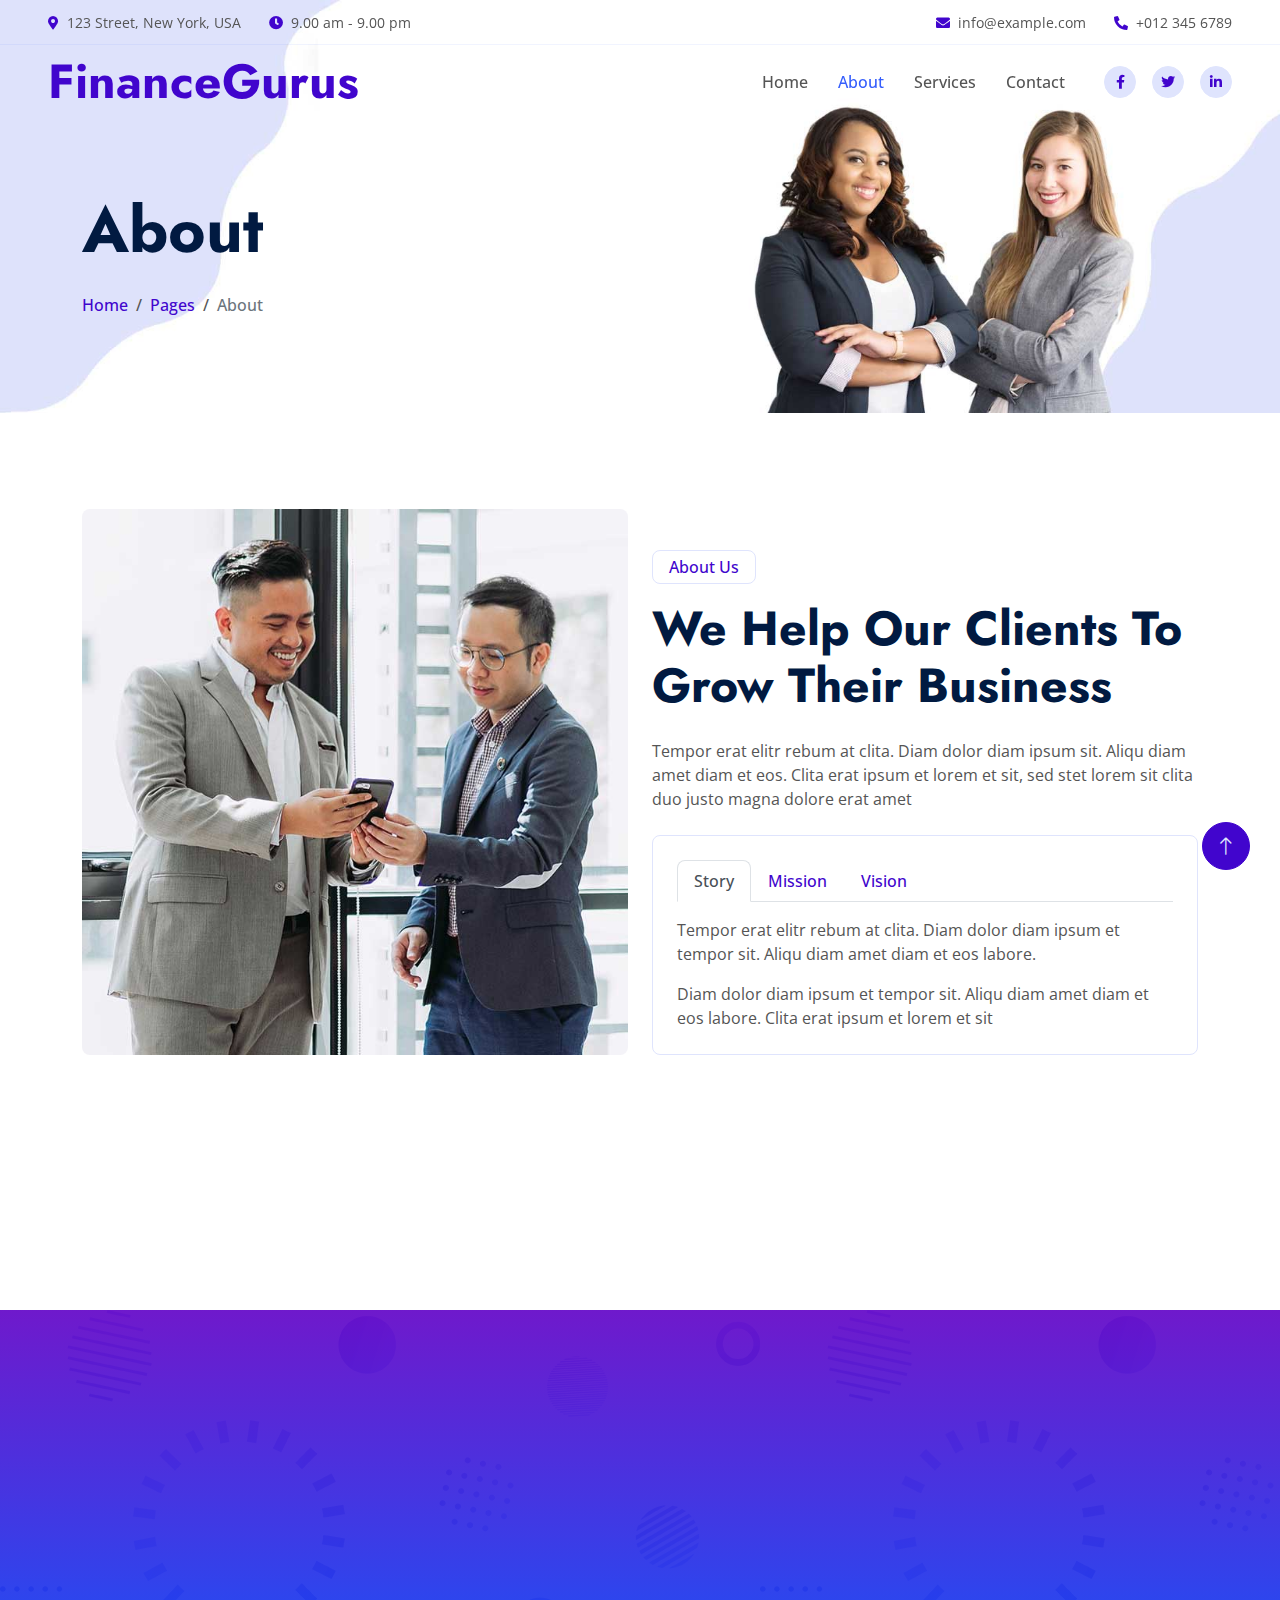
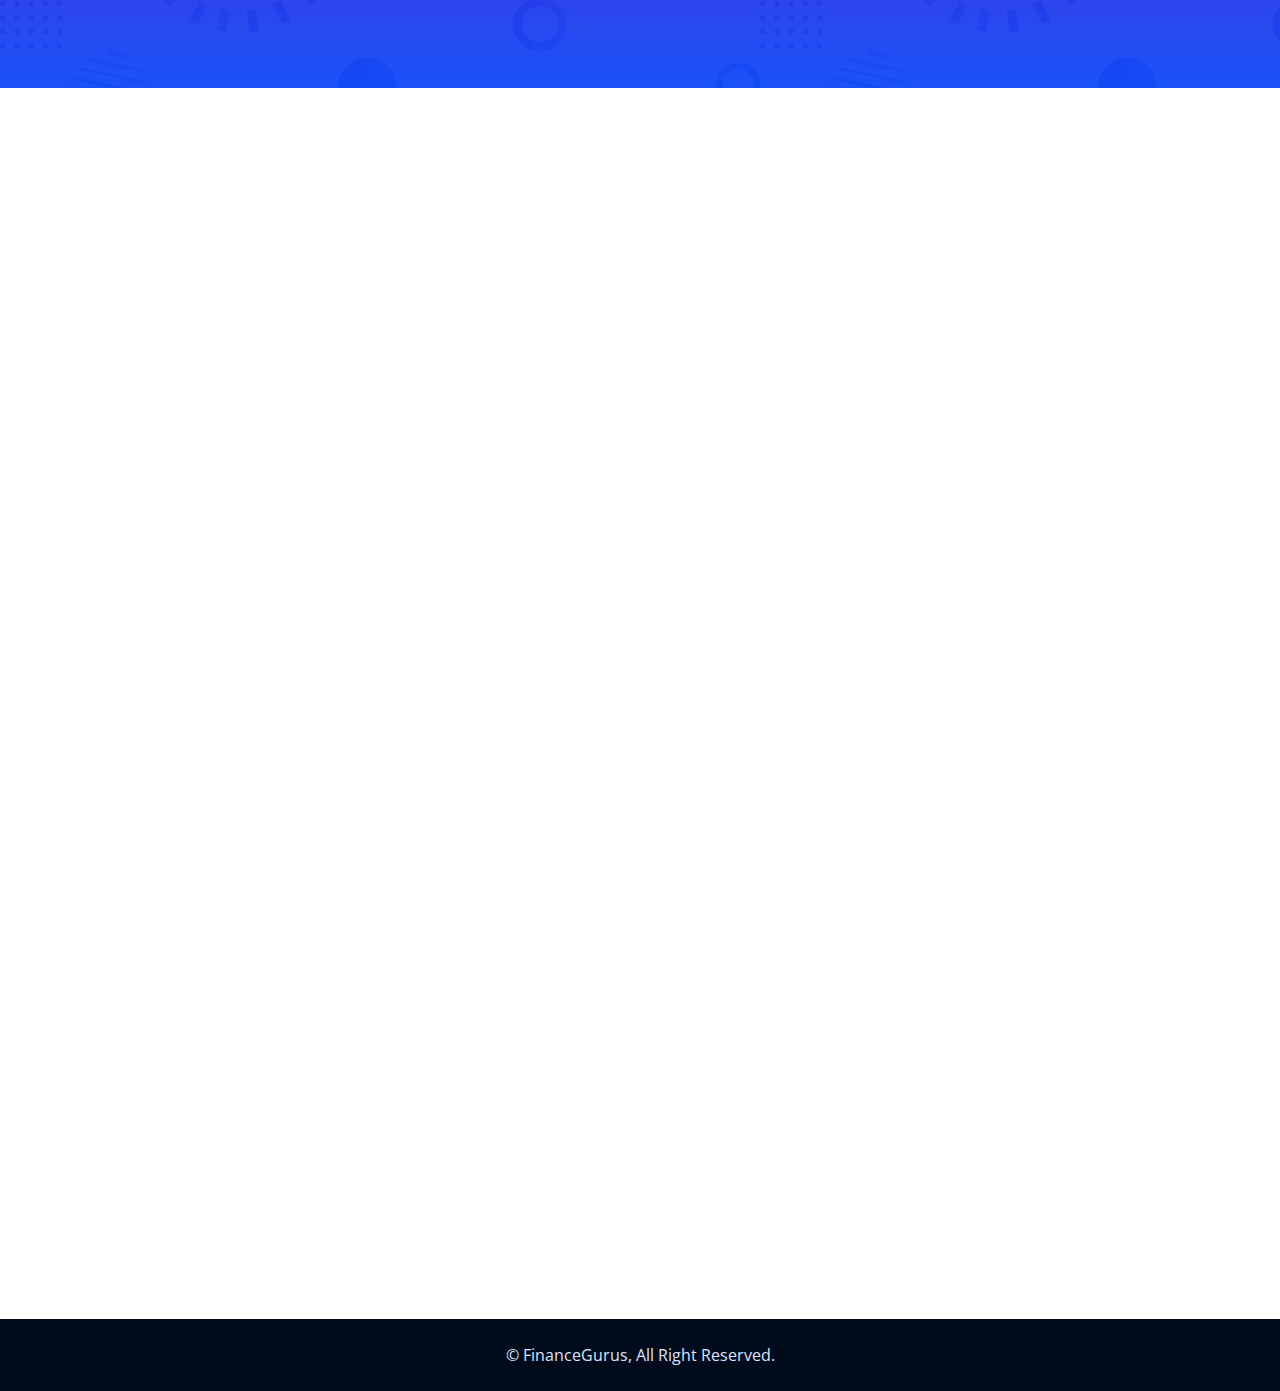
<file: about.html>
<!DOCTYPE html>
<html lang="en">

<head>
    <meta charset="utf-8">
    <title>FinanceGurus - Financial Services Website</title>
    <meta content="width=device-width, initial-scale=1.0" name="viewport">
    <meta content="" name="keywords">
    <meta content="" name="description">

    <!-- Favicon -->
    <link href="img/favicon.ico" rel="icon">

    <!-- Google Web Fonts -->
    <link rel="preconnect" href="https://fonts.googleapis.com">
    <link rel="preconnect" href="https://fonts.gstatic.com" crossorigin>
    <link href="https://fonts.googleapis.com/css2?family=Jost:wght@500;600;700&family=Open+Sans:wght@400;500&display=swap" rel="stylesheet">  

    <!-- Icon Font Stylesheet -->
    <link href="https://cdnjs.cloudflare.com/ajax/libs/font-awesome/5.10.0/css/all.min.css" rel="stylesheet">
    <link href="https://cdn.jsdelivr.net/npm/bootstrap-icons@1.4.1/font/bootstrap-icons.css" rel="stylesheet">

    <!-- Libraries Stylesheet -->
    <link href="lib/animate/animate.min.css" rel="stylesheet">
    <link href="lib/owlcarousel/assets/owl.carousel.min.css" rel="stylesheet">

    <!-- Customized Bootstrap Stylesheet -->
    <link href="css/bootstrap.min.css" rel="stylesheet">

    <!-- Template Stylesheet -->
    <link href="css/style.css" rel="stylesheet">
</head>

<body>
    <!-- Spinner Start -->
    <div id="spinner" class="show bg-white position-fixed translate-middle w-100 vh-100 top-50 start-50 d-flex align-items-center justify-content-center">
        <div class="spinner-border text-primary" role="status" style="width: 3rem; height: 3rem;"></div>
    </div>
    <!-- Spinner End -->


    <!-- Navbar Start -->
    <div class="container-fluid fixed-top px-0 wow fadeIn" data-wow-delay="0.1s">
        <div class="top-bar row gx-0 align-items-center d-none d-lg-flex">
            <div class="col-lg-6 px-5 text-start">
                <small><i class="fa fa-map-marker-alt text-primary me-2"></i>123 Street, New York, USA</small>
                <small class="ms-4"><i class="fa fa-clock text-primary me-2"></i>9.00 am - 9.00 pm</small>
            </div>
            <div class="col-lg-6 px-5 text-end">
                <small><i class="fa fa-envelope text-primary me-2"></i>info@example.com</small>
                <small class="ms-4"><i class="fa fa-phone-alt text-primary me-2"></i>+012 345 6789</small>
            </div>
        </div>

        <nav class="navbar navbar-expand-lg navbar-light py-lg-0 px-lg-5 wow fadeIn" data-wow-delay="0.1s">
            <a href="index.html" class="navbar-brand ms-4 ms-lg-0">
                <h1 class="display-5 text-primary m-0">FinanceGurus</h1>
            </a>
            <button type="button" class="navbar-toggler me-4" data-bs-toggle="collapse" data-bs-target="#navbarCollapse">
                <span class="navbar-toggler-icon"></span>
            </button>
            <div class="collapse navbar-collapse" id="navbarCollapse">
                <div class="navbar-nav ms-auto p-4 p-lg-0">
                    <a href="index.html" class="nav-item nav-link">Home</a>
                    <a href="about.html" class="nav-item nav-link active">About</a>
                    <a href="service.html" class="nav-item nav-link">Services</a>
                    <a href="contact.html" class="nav-item nav-link">Contact</a>
                </div>
                <div class="d-none d-lg-flex ms-2">
                    <a class="btn btn-light btn-sm-square rounded-circle ms-3" href="">
                        <small class="fab fa-facebook-f text-primary"></small>
                    </a>
                    <a class="btn btn-light btn-sm-square rounded-circle ms-3" href="">
                        <small class="fab fa-twitter text-primary"></small>
                    </a>
                    <a class="btn btn-light btn-sm-square rounded-circle ms-3" href="">
                        <small class="fab fa-linkedin-in text-primary"></small>
                    </a>
                </div>
            </div>
        </nav>
    </div>
    <!-- Navbar End -->


    <!-- Page Header Start -->
    <div class="container-fluid page-header mb-5 wow fadeIn" data-wow-delay="0.1s">
        <div class="container">
            <h1 class="display-3 mb-4 animated slideInDown">About</h1>
            <nav aria-label="breadcrumb animated slideInDown">
                <ol class="breadcrumb mb-0">
                    <li class="breadcrumb-item"><a href="#">Home</a></li>
                    <li class="breadcrumb-item"><a href="#">Pages</a></li>
                    <li class="breadcrumb-item active" aria-current="page">About</li>
                </ol>
            </nav>
        </div>
    </div>
    <!-- Page Header End -->


    <!-- About Start -->
    <div class="container-xxl py-5">
        <div class="container">
            <div class="row g-4 align-items-end mb-4">
                <div class="col-lg-6 wow fadeInUp" data-wow-delay="0.1s">
                    <img class="img-fluid rounded" src="img/about.jpg">
                </div>
                <div class="col-lg-6 wow fadeInUp" data-wow-delay="0.3s">
                    <p class="d-inline-block border rounded text-primary fw-semi-bold py-1 px-3">About Us</p>
                    <h1 class="display-5 mb-4">We Help Our Clients To Grow Their Business</h1>
                    <p class="mb-4">Tempor erat elitr rebum at clita. Diam dolor diam ipsum sit. Aliqu diam amet diam et eos. Clita erat ipsum et lorem et sit, sed stet lorem sit clita duo justo magna dolore erat amet</p>
                    <div class="border rounded p-4">
                        <nav>
                            <div class="nav nav-tabs mb-3" id="nav-tab" role="tablist">
                                <button class="nav-link fw-semi-bold active" id="nav-story-tab" data-bs-toggle="tab" data-bs-target="#nav-story" type="button" role="tab" aria-controls="nav-story" aria-selected="true">Story</button>
                                <button class="nav-link fw-semi-bold" id="nav-mission-tab" data-bs-toggle="tab" data-bs-target="#nav-mission" type="button" role="tab" aria-controls="nav-mission" aria-selected="false">Mission</button>
                                <button class="nav-link fw-semi-bold" id="nav-vision-tab" data-bs-toggle="tab" data-bs-target="#nav-vision" type="button" role="tab" aria-controls="nav-vision" aria-selected="false">Vision</button>
                            </div>
                        </nav>
                        <div class="tab-content" id="nav-tabContent">
                            <div class="tab-pane fade show active" id="nav-story" role="tabpanel" aria-labelledby="nav-story-tab">
                                <p>Tempor erat elitr rebum at clita. Diam dolor diam ipsum et tempor sit. Aliqu diam amet diam et eos labore.</p>
                                <p class="mb-0">Diam dolor diam ipsum et tempor sit. Aliqu diam amet diam et eos labore. Clita erat ipsum et lorem et sit</p>
                            </div>
                            <div class="tab-pane fade" id="nav-mission" role="tabpanel" aria-labelledby="nav-mission-tab">
                                <p>Tempor erat elitr rebum at clita. Diam dolor diam ipsum et tempor sit. Aliqu diam amet diam et eos labore.</p>
                                <p class="mb-0">Diam dolor diam ipsum et tempor sit. Aliqu diam amet diam et eos labore. Clita erat ipsum et lorem et sit</p>
                            </div>
                            <div class="tab-pane fade" id="nav-vision" role="tabpanel" aria-labelledby="nav-vision-tab">
                                <p>Tempor erat elitr rebum at clita. Diam dolor diam ipsum et tempor sit. Aliqu diam amet diam et eos labore.</p>
                                <p class="mb-0">Diam dolor diam ipsum et tempor sit. Aliqu diam amet diam et eos labore. Clita erat ipsum et lorem et sit</p>
                            </div>
                        </div>
                    </div>
                </div>
            </div>
            <div class="border rounded p-4 wow fadeInUp" data-wow-delay="0.1s">
                <div class="row g-4">
                    <div class="col-lg-4 wow fadeIn" data-wow-delay="0.1s">
                        <div class="h-100">
                            <div class="d-flex">
                                <div class="flex-shrink-0 btn-lg-square rounded-circle bg-primary">
                                    <i class="fa fa-times text-white"></i>
                                </div>
                                <div class="ps-3">
                                    <h4>No Hidden Cost</h4>
                                    <span>Clita erat ipsum lorem sit sed stet duo justo</span>
                                </div>
                                <div class="border-end d-none d-lg-block"></div>
                            </div>
                            <div class="border-bottom mt-4 d-block d-lg-none"></div>
                        </div>
                    </div>
                    <div class="col-lg-4 wow fadeIn" data-wow-delay="0.3s">
                        <div class="h-100">
                            <div class="d-flex">
                                <div class="flex-shrink-0 btn-lg-square rounded-circle bg-primary">
                                    <i class="fa fa-users text-white"></i>
                                </div>
                                <div class="ps-3">
                                    <h4>Dedicated Team</h4>
                                    <span>Clita erat ipsum lorem sit sed stet duo justo</span>
                                </div>
                                <div class="border-end d-none d-lg-block"></div>
                            </div>
                            <div class="border-bottom mt-4 d-block d-lg-none"></div>
                        </div>
                    </div>
                    <div class="col-lg-4 wow fadeIn" data-wow-delay="0.5s">
                        <div class="h-100">
                            <div class="d-flex">
                                <div class="flex-shrink-0 btn-lg-square rounded-circle bg-primary">
                                    <i class="fa fa-phone text-white"></i>
                                </div>
                                <div class="ps-3">
                                    <h4>24/7 Available</h4>
                                    <span>Clita erat ipsum lorem sit sed stet duo justo</span>
                                </div>
                            </div>
                        </div>
                    </div>
                </div>
            </div>
        </div>
    </div>
    <!-- About End -->


    <!-- Facts Start -->
    <div class="container-fluid facts my-5 py-5">
        <div class="container py-5">
            <div class="row g-5">
                <div class="col-sm-6 col-lg-3 text-center wow fadeIn" data-wow-delay="0.1s">
                    <i class="fa fa-users fa-3x text-white mb-3"></i>
                    <h1 class="display-4 text-white" data-toggle="counter-up">1234</h1>
                    <span class="fs-5 text-white">Happy Clients</span>
                    <hr class="bg-white w-25 mx-auto mb-0">
                </div>
                <div class="col-sm-6 col-lg-3 text-center wow fadeIn" data-wow-delay="0.3s">
                    <i class="fa fa-check fa-3x text-white mb-3"></i>
                    <h1 class="display-4 text-white" data-toggle="counter-up">1234</h1>
                    <span class="fs-5 text-white">Projects Completed</span>
                    <hr class="bg-white w-25 mx-auto mb-0">
                </div>
                <div class="col-sm-6 col-lg-3 text-center wow fadeIn" data-wow-delay="0.5s">
                    <i class="fa fa-users-cog fa-3x text-white mb-3"></i>
                    <h1 class="display-4 text-white" data-toggle="counter-up">1234</h1>
                    <span class="fs-5 text-white">Dedicated Staff</span>
                    <hr class="bg-white w-25 mx-auto mb-0">
                </div>
                <div class="col-sm-6 col-lg-3 text-center wow fadeIn" data-wow-delay="0.7s">
                    <i class="fa fa-award fa-3x text-white mb-3"></i>
                    <h1 class="display-4 text-white" data-toggle="counter-up">1234</h1>
                    <span class="fs-5 text-white">Awards Achieved</span>
                    <hr class="bg-white w-25 mx-auto mb-0">
                </div>
            </div>
        </div>
    </div>
    <!-- Facts End -->


    <!-- Team Start -->
    <div class="container-xxl py-5">
        <div class="container">
            <div class="text-center mx-auto wow fadeInUp" data-wow-delay="0.1s" style="max-width: 600px;">
                <p class="d-inline-block border rounded text-primary fw-semi-bold py-1 px-3">Our Team</p>
                <h1 class="display-5 mb-5">Exclusive Team</h1>
            </div>
            <div class="row g-4">
                <div class="col-lg-4 col-md-6 wow fadeInUp" data-wow-delay="0.1s">
                    <div class="team-item">
                        <img class="img-fluid rounded" src="img/team-1.jpg" alt="">
                        <div class="team-text">
                            <h4 class="mb-0">Kate Winslet</h4>
                            <div class="team-social d-flex">
                                <a class="btn btn-square rounded-circle mx-1" href=""><i class="fab fa-facebook-f"></i></a>
                                <a class="btn btn-square rounded-circle mx-1" href=""><i class="fab fa-twitter"></i></a>
                                <a class="btn btn-square rounded-circle mx-1" href=""><i class="fab fa-instagram"></i></a>
                            </div>
                        </div>
                    </div>
                </div>
                <div class="col-lg-4 col-md-6 wow fadeInUp" data-wow-delay="0.3s">
                    <div class="team-item">
                        <img class="img-fluid rounded" src="img/team-2.jpg" alt="">
                        <div class="team-text">
                            <h4 class="mb-0">Jac Jacson</h4>
                            <div class="team-social d-flex">
                                <a class="btn btn-square rounded-circle mx-1" href=""><i class="fab fa-facebook-f"></i></a>
                                <a class="btn btn-square rounded-circle mx-1" href=""><i class="fab fa-twitter"></i></a>
                                <a class="btn btn-square rounded-circle mx-1" href=""><i class="fab fa-instagram"></i></a>
                            </div>
                        </div>
                    </div>
                </div>
                <div class="col-lg-4 col-md-6 wow fadeInUp" data-wow-delay="0.5s">
                    <div class="team-item">
                        <img class="img-fluid rounded" src="img/team-3.jpg" alt="">
                        <div class="team-text">
                            <h4 class="mb-0">Doris Jordan</h4>
                            <div class="team-social d-flex">
                                <a class="btn btn-square rounded-circle mx-1" href=""><i class="fab fa-facebook-f"></i></a>
                                <a class="btn btn-square rounded-circle mx-1" href=""><i class="fab fa-twitter"></i></a>
                                <a class="btn btn-square rounded-circle mx-1" href=""><i class="fab fa-instagram"></i></a>
                            </div>
                        </div>
                    </div>
                </div>
            </div>
        </div>
    </div>
    <!-- Team End -->
        

    <!-- Footer Start -->
    <div class="container-fluid bg-dark text-light footer mt-5 py-5 wow fadeIn" data-wow-delay="0.1s">
        <div class="container py-5">
            <div class="row g-5">
                <div class="col-lg-3 col-md-6">
                    <h4 class="text-white mb-4">Our Office</h4>
                    <p class="mb-2"><i class="fa fa-map-marker-alt me-3"></i>123 Street, New York, USA</p>
                    <p class="mb-2"><i class="fa fa-phone-alt me-3"></i>+012 345 67890</p>
                    <p class="mb-2"><i class="fa fa-envelope me-3"></i>info@example.com</p>
                    <div class="d-flex pt-2">
                        <a class="btn btn-square btn-outline-light rounded-circle me-2" href=""><i class="fab fa-twitter"></i></a>
                        <a class="btn btn-square btn-outline-light rounded-circle me-2" href=""><i class="fab fa-facebook-f"></i></a>
                        <a class="btn btn-square btn-outline-light rounded-circle me-2" href=""><i class="fab fa-youtube"></i></a>
                        <a class="btn btn-square btn-outline-light rounded-circle me-2" href=""><i class="fab fa-linkedin-in"></i></a>
                    </div>
                </div>
                <div class="col-lg-3 col-md-6">
                    <h4 class="text-white mb-4">Services</h4>
                    <a class="btn btn-link" href="">Financial Planning</a>
                    <a class="btn btn-link" href="">Cash Investment</a>
                    <a class="btn btn-link" href="">Financial Consultancy</a>
                    <a class="btn btn-link" href="">Business Loans</a>
                    <a class="btn btn-link" href="">Business Analysis</a>
                </div>
                <div class="col-lg-3 col-md-6">
                    <h4 class="text-white mb-4">Quick Links</h4>
                    <a class="btn btn-link" href="">About Us</a>
                    <a class="btn btn-link" href="">Contact Us</a>
                    <a class="btn btn-link" href="">Our Services</a>
                    <a class="btn btn-link" href="">Terms & Condition</a>
                    <a class="btn btn-link" href="">Support</a>
                </div>
                <div class="col-lg-3 col-md-6">
                    <h4 class="text-white mb-4">Newsletter</h4>
                    <p>Dolor amet sit justo amet elitr clita ipsum elitr est.</p>
                    <div class="position-relative w-100">
                        <input class="form-control bg-white border-0 w-100 py-3 ps-4 pe-5" type="text" placeholder="Your email">
                        <button type="button" class="btn btn-primary py-2 position-absolute top-0 end-0 mt-2 me-2">SignUp</button>
                    </div>
                </div>
            </div>
        </div>
    </div>
    <!-- Footer End -->


    <!-- Copyright Start -->
    <div class="container-fluid copyright py-4">
        <div class="container">
            <div class="row">
                <div class="col-md-12 text-center mb-3 mb-md-0">
                    &copy; FinanceGurus, All Right Reserved.
                </div>
            </div>
        </div>
    </div>
    <!-- Copyright End -->


    <!-- Back to Top -->
    <a href="#" class="btn btn-lg btn-primary btn-lg-square rounded-circle back-to-top"><i class="bi bi-arrow-up"></i></a>


    <!-- JavaScript Libraries -->
    <script src="https://code.jquery.com/jquery-3.4.1.min.js"></script>
    <script src="https://cdn.jsdelivr.net/npm/bootstrap@5.0.0/dist/js/bootstrap.bundle.min.js"></script>
    <script src="lib/wow/wow.min.js"></script>
    <script src="lib/easing/easing.min.js"></script>
    <script src="lib/waypoints/waypoints.min.js"></script>
    <script src="lib/owlcarousel/owl.carousel.min.js"></script>
    <script src="lib/counterup/counterup.min.js"></script>

    <!-- Template Javascript -->
    <script src="js/main.js"></script>
</body>

</html>
</file>
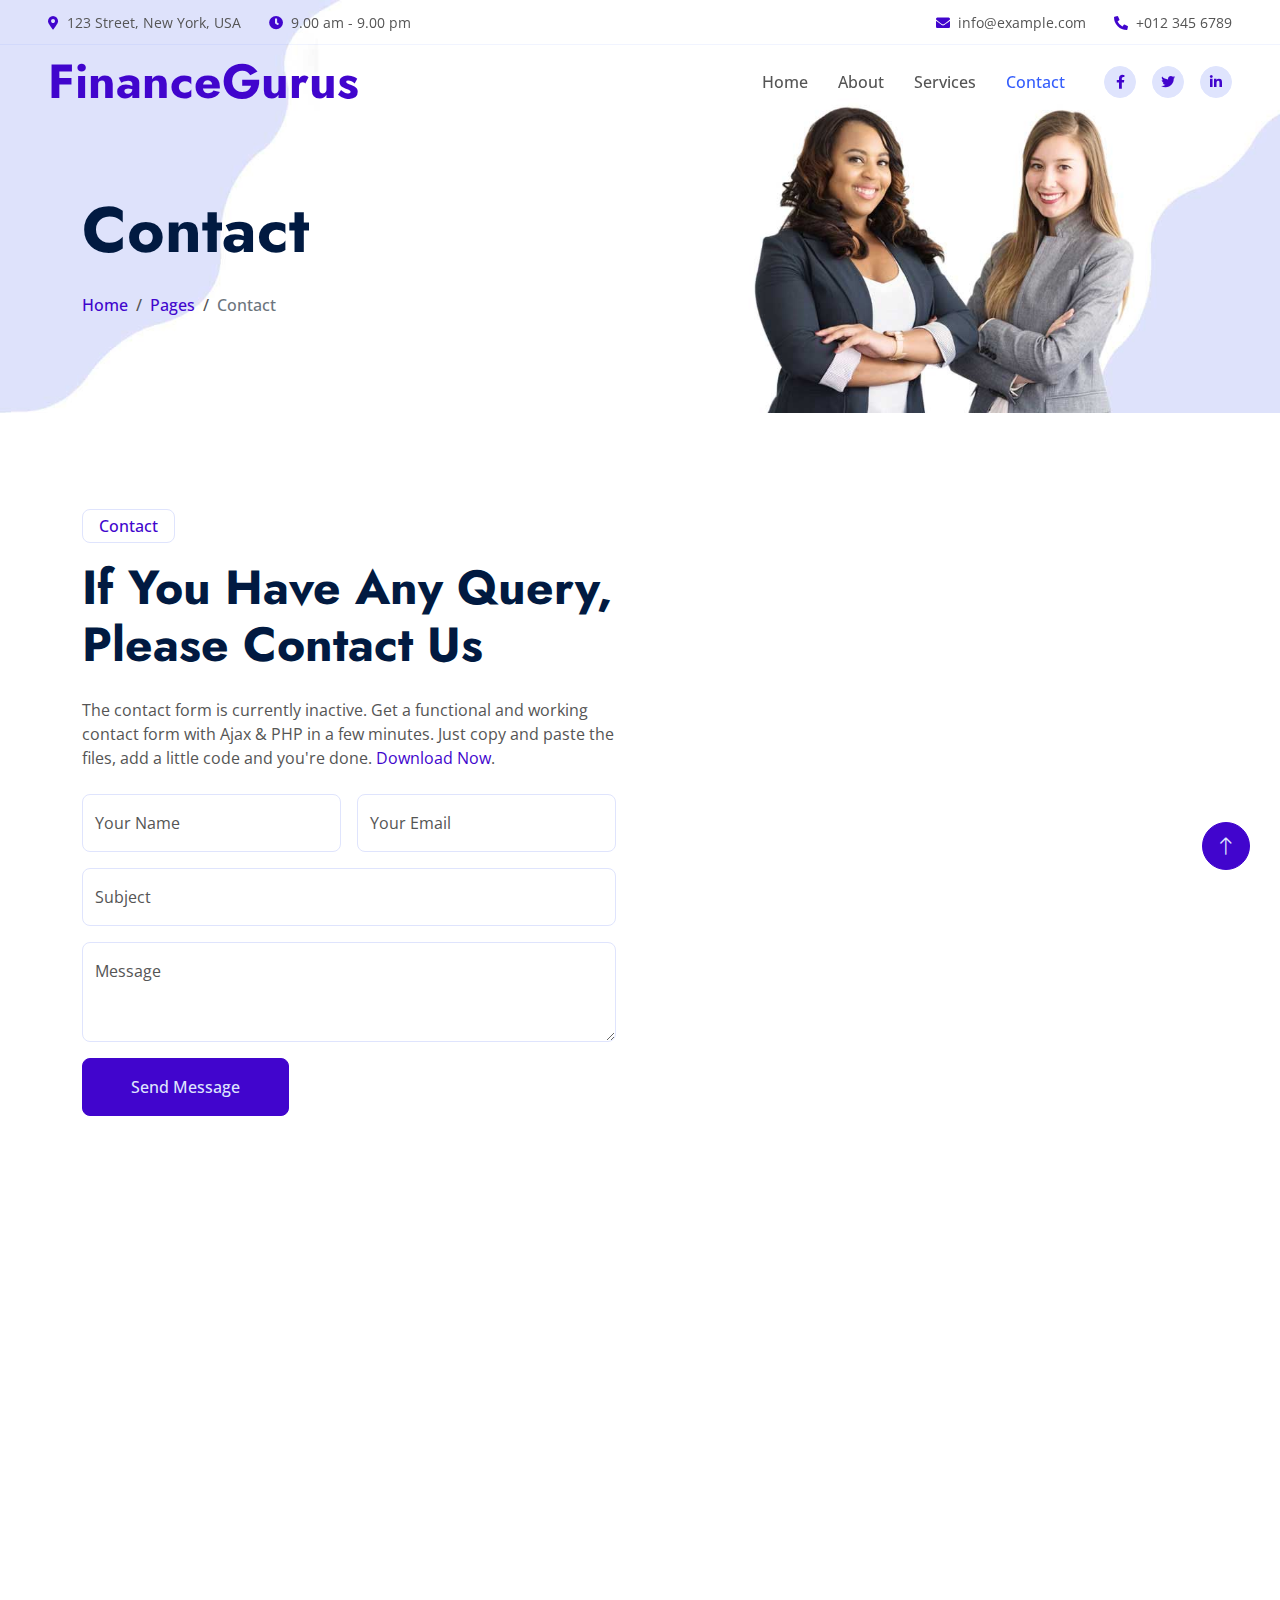
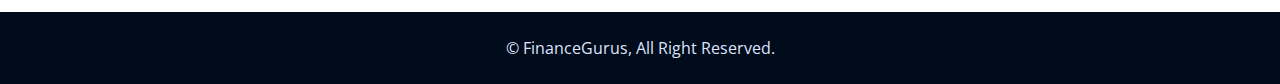
<file: contact.html>
<!DOCTYPE html>
<html lang="en">

<head>
    <meta charset="utf-8">
    <title>FinanceGurus - Financial Services Website </title>
    <meta content="width=device-width, initial-scale=1.0" name="viewport">
    <meta content="" name="keywords">
    <meta content="" name="description">

    <!-- Favicon -->
    <link href="img/favicon.ico" rel="icon">

    <!-- Google Web Fonts -->
    <link rel="preconnect" href="https://fonts.googleapis.com">
    <link rel="preconnect" href="https://fonts.gstatic.com" crossorigin>
    <link href="https://fonts.googleapis.com/css2?family=Jost:wght@500;600;700&family=Open+Sans:wght@400;500&display=swap" rel="stylesheet">  

    <!-- Icon Font Stylesheet -->
    <link href="https://cdnjs.cloudflare.com/ajax/libs/font-awesome/5.10.0/css/all.min.css" rel="stylesheet">
    <link href="https://cdn.jsdelivr.net/npm/bootstrap-icons@1.4.1/font/bootstrap-icons.css" rel="stylesheet">

    <!-- Libraries Stylesheet -->
    <link href="lib/animate/animate.min.css" rel="stylesheet">
    <link href="lib/owlcarousel/assets/owl.carousel.min.css" rel="stylesheet">

    <!-- Customized Bootstrap Stylesheet -->
    <link href="css/bootstrap.min.css" rel="stylesheet">

    <!-- Template Stylesheet -->
    <link href="css/style.css" rel="stylesheet">
</head>

<body>
    <!-- Spinner Start -->
    <div id="spinner" class="show bg-white position-fixed translate-middle w-100 vh-100 top-50 start-50 d-flex align-items-center justify-content-center">
        <div class="spinner-border text-primary" role="status" style="width: 3rem; height: 3rem;"></div>
    </div>
    <!-- Spinner End -->


    <!-- Navbar Start -->
    <div class="container-fluid fixed-top px-0 wow fadeIn" data-wow-delay="0.1s">
        <div class="top-bar row gx-0 align-items-center d-none d-lg-flex">
            <div class="col-lg-6 px-5 text-start">
                <small><i class="fa fa-map-marker-alt text-primary me-2"></i>123 Street, New York, USA</small>
                <small class="ms-4"><i class="fa fa-clock text-primary me-2"></i>9.00 am - 9.00 pm</small>
            </div>
            <div class="col-lg-6 px-5 text-end">
                <small><i class="fa fa-envelope text-primary me-2"></i>info@example.com</small>
                <small class="ms-4"><i class="fa fa-phone-alt text-primary me-2"></i>+012 345 6789</small>
            </div>
        </div>

        <nav class="navbar navbar-expand-lg navbar-light py-lg-0 px-lg-5 wow fadeIn" data-wow-delay="0.1s">
            <a href="index.html" class="navbar-brand ms-4 ms-lg-0">
                <h1 class="display-5 text-primary m-0">FinanceGurus</h1>
            </a>
            <button type="button" class="navbar-toggler me-4" data-bs-toggle="collapse" data-bs-target="#navbarCollapse">
                <span class="navbar-toggler-icon"></span>
            </button>
            <div class="collapse navbar-collapse" id="navbarCollapse">
                <div class="navbar-nav ms-auto p-4 p-lg-0">
                    <a href="index.html" class="nav-item nav-link">Home</a>
                    <a href="about.html" class="nav-item nav-link">About</a>
                    <a href="service.html" class="nav-item nav-link">Services</a>
                    <a href="contact.html" class="nav-item nav-link active">Contact</a>
                </div>
                <div class="d-none d-lg-flex ms-2">
                    <a class="btn btn-light btn-sm-square rounded-circle ms-3" href="">
                        <small class="fab fa-facebook-f text-primary"></small>
                    </a>
                    <a class="btn btn-light btn-sm-square rounded-circle ms-3" href="">
                        <small class="fab fa-twitter text-primary"></small>
                    </a>
                    <a class="btn btn-light btn-sm-square rounded-circle ms-3" href="">
                        <small class="fab fa-linkedin-in text-primary"></small>
                    </a>
                </div>
            </div>
        </nav>
    </div>
    <!-- Navbar End -->


    <!-- Page Header Start -->
    <div class="container-fluid page-header mb-5 wow fadeIn" data-wow-delay="0.1s">
        <div class="container">
            <h1 class="display-3 mb-4 animated slideInDown">Contact</h1>
            <nav aria-label="breadcrumb animated slideInDown">
                <ol class="breadcrumb mb-0">
                    <li class="breadcrumb-item"><a href="#">Home</a></li>
                    <li class="breadcrumb-item"><a href="#">Pages</a></li>
                    <li class="breadcrumb-item active" aria-current="page">Contact</li>
                </ol>
            </nav>
        </div>
    </div>
    <!-- Page Header End -->


    <!-- Contact Start -->
    <div class="container-xxl py-5">
        <div class="container">
            <div class="row g-5">
                <div class="col-lg-6 wow fadeIn" data-wow-delay="0.1s">
                    <p class="d-inline-block border rounded text-primary fw-semi-bold py-1 px-3">Contact</p>
                    <h1 class="display-5 mb-4">If You Have Any Query, Please Contact Us</h1>
                    <p class="mb-4">The contact form is currently inactive. Get a functional and working contact form with Ajax & PHP in a few minutes. Just copy and paste the files, add a little code and you're done. <a href="https://htmlcodex.com/contact-form">Download Now</a>.</p>
                    <form>
                        <div class="row g-3">
                            <div class="col-md-6">
                                <div class="form-floating">
                                    <input type="text" class="form-control" id="name" placeholder="Your Name">
                                    <label for="name">Your Name</label>
                                </div>
                            </div>
                            <div class="col-md-6">
                                <div class="form-floating">
                                    <input type="email" class="form-control" id="email" placeholder="Your Email">
                                    <label for="email">Your Email</label>
                                </div>
                            </div>
                            <div class="col-12">
                                <div class="form-floating">
                                    <input type="text" class="form-control" id="subject" placeholder="Subject">
                                    <label for="subject">Subject</label>
                                </div>
                            </div>
                            <div class="col-12">
                                <div class="form-floating">
                                    <textarea class="form-control" placeholder="Leave a message here" id="message" style="height: 100px"></textarea>
                                    <label for="message">Message</label>
                                </div>
                            </div>
                            <div class="col-12">
                                <button class="btn btn-primary py-3 px-5" type="submit">Send Message</button>
                            </div>
                        </div>
                    </form>
                </div>
                <div class="col-lg-6 wow fadeIn" data-wow-delay="0.5s" style="min-height: 450px;">
                    <div class="position-relative rounded overflow-hidden h-100">
                        <iframe class="position-relative w-100 h-100"
                        src="https://www.google.com/maps/embed?pb=!1m18!1m12!1m3!1d3001156.4288297426!2d-78.01371936852176!3d42.72876761954724!2m3!1f0!2f0!3f0!3m2!1i1024!2i768!4f13.1!3m3!1m2!1s0x4ccc4bf0f123a5a9%3A0xddcfc6c1de189567!2sNew%20York%2C%20USA!5e0!3m2!1sen!2sbd!4v1603794290143!5m2!1sen!2sbd"
                        frameborder="0" style="min-height: 450px; border:0;" allowfullscreen="" aria-hidden="false"
                        tabindex="0"></iframe>
                    </div>
                </div>
            </div>
        </div>
    </div>
    <!-- Contact End -->


    <!-- Footer Start -->
    <div class="container-fluid bg-dark text-light footer mt-5 py-5 wow fadeIn" data-wow-delay="0.1s">
        <div class="container py-5">
            <div class="row g-5">
                <div class="col-lg-3 col-md-6">
                    <h4 class="text-white mb-4">Our Office</h4>
                    <p class="mb-2"><i class="fa fa-map-marker-alt me-3"></i>123 Street, New York, USA</p>
                    <p class="mb-2"><i class="fa fa-phone-alt me-3"></i>+012 345 67890</p>
                    <p class="mb-2"><i class="fa fa-envelope me-3"></i>info@example.com</p>
                    <div class="d-flex pt-2">
                        <a class="btn btn-square btn-outline-light rounded-circle me-2" href=""><i class="fab fa-twitter"></i></a>
                        <a class="btn btn-square btn-outline-light rounded-circle me-2" href=""><i class="fab fa-facebook-f"></i></a>
                        <a class="btn btn-square btn-outline-light rounded-circle me-2" href=""><i class="fab fa-youtube"></i></a>
                        <a class="btn btn-square btn-outline-light rounded-circle me-2" href=""><i class="fab fa-linkedin-in"></i></a>
                    </div>
                </div>
                <div class="col-lg-3 col-md-6">
                    <h4 class="text-white mb-4">Services</h4>
                    <a class="btn btn-link" href="">Financial Planning</a>
                    <a class="btn btn-link" href="">Cash Investment</a>
                    <a class="btn btn-link" href="">Financial Consultancy</a>
                    <a class="btn btn-link" href="">Business Loans</a>
                    <a class="btn btn-link" href="">Business Analysis</a>
                </div>
                <div class="col-lg-3 col-md-6">
                    <h4 class="text-white mb-4">Quick Links</h4>
                    <a class="btn btn-link" href="">About Us</a>
                    <a class="btn btn-link" href="">Contact Us</a>
                    <a class="btn btn-link" href="">Our Services</a>
                    <a class="btn btn-link" href="">Terms & Condition</a>
                    <a class="btn btn-link" href="">Support</a>
                </div>
                <div class="col-lg-3 col-md-6">
                    <h4 class="text-white mb-4">Newsletter</h4>
                    <p>Dolor amet sit justo amet elitr clita ipsum elitr est.</p>
                    <div class="position-relative w-100">
                        <input class="form-control bg-white border-0 w-100 py-3 ps-4 pe-5" type="text" placeholder="Your email">
                        <button type="button" class="btn btn-primary py-2 position-absolute top-0 end-0 mt-2 me-2">SignUp</button>
                    </div>
                </div>
            </div>
        </div>
    </div>
    <!-- Footer End -->


    <!-- Copyright Start -->
    <div class="container-fluid copyright py-4">
        <div class="container">
            <div class="row">
                <div class="col-md-12 text-center mb-3 mb-md-0">
                    &copy; FinanceGurus, All Right Reserved.
                </div>
            </div>
        </div>
    </div>
    <!-- Copyright End -->


    <!-- Back to Top -->
    <a href="#" class="btn btn-lg btn-primary btn-lg-square rounded-circle back-to-top"><i class="bi bi-arrow-up"></i></a>


    <!-- JavaScript Libraries -->
    <script src="https://code.jquery.com/jquery-3.4.1.min.js"></script>
    <script src="https://cdn.jsdelivr.net/npm/bootstrap@5.0.0/dist/js/bootstrap.bundle.min.js"></script>
    <script src="lib/wow/wow.min.js"></script>
    <script src="lib/easing/easing.min.js"></script>
    <script src="lib/waypoints/waypoints.min.js"></script>
    <script src="lib/owlcarousel/owl.carousel.min.js"></script>
    <script src="lib/counterup/counterup.min.js"></script>

    <!-- Template Javascript -->
    <script src="js/main.js"></script>
</body>

</html>
</file>
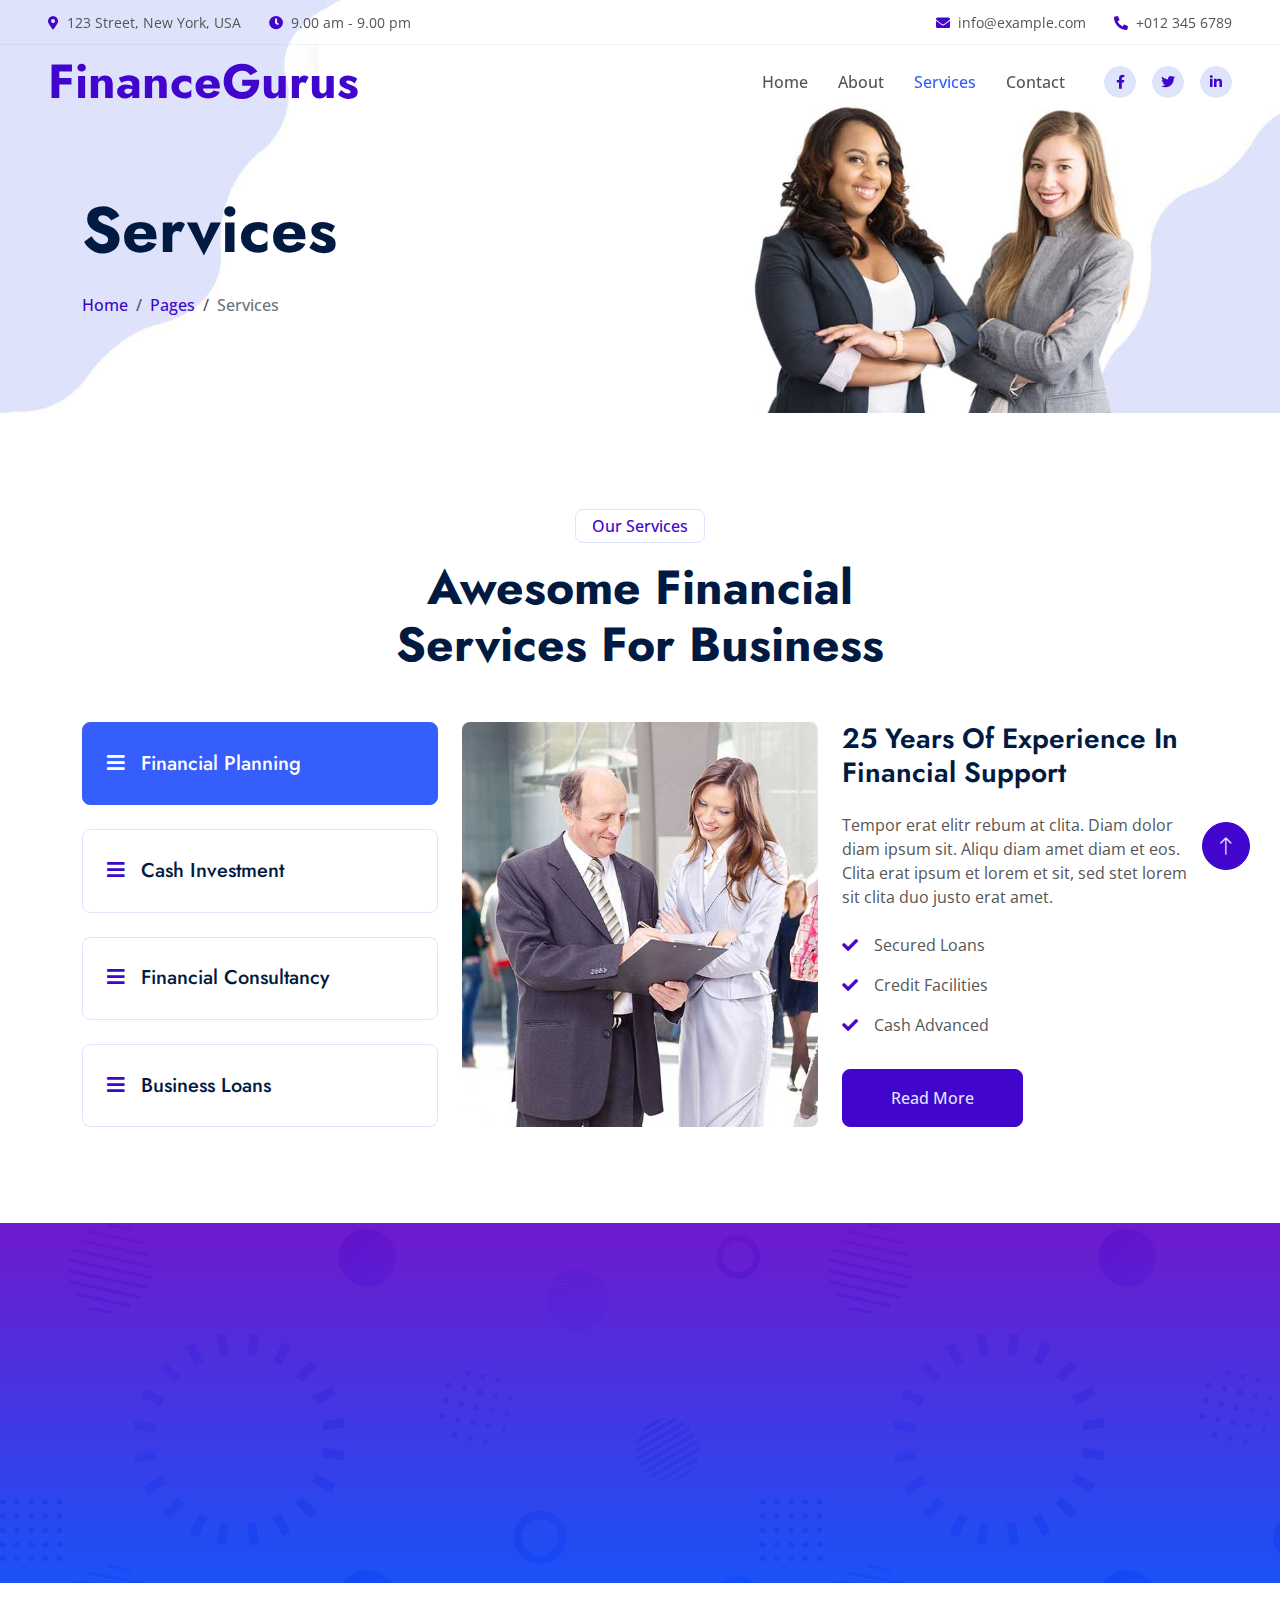
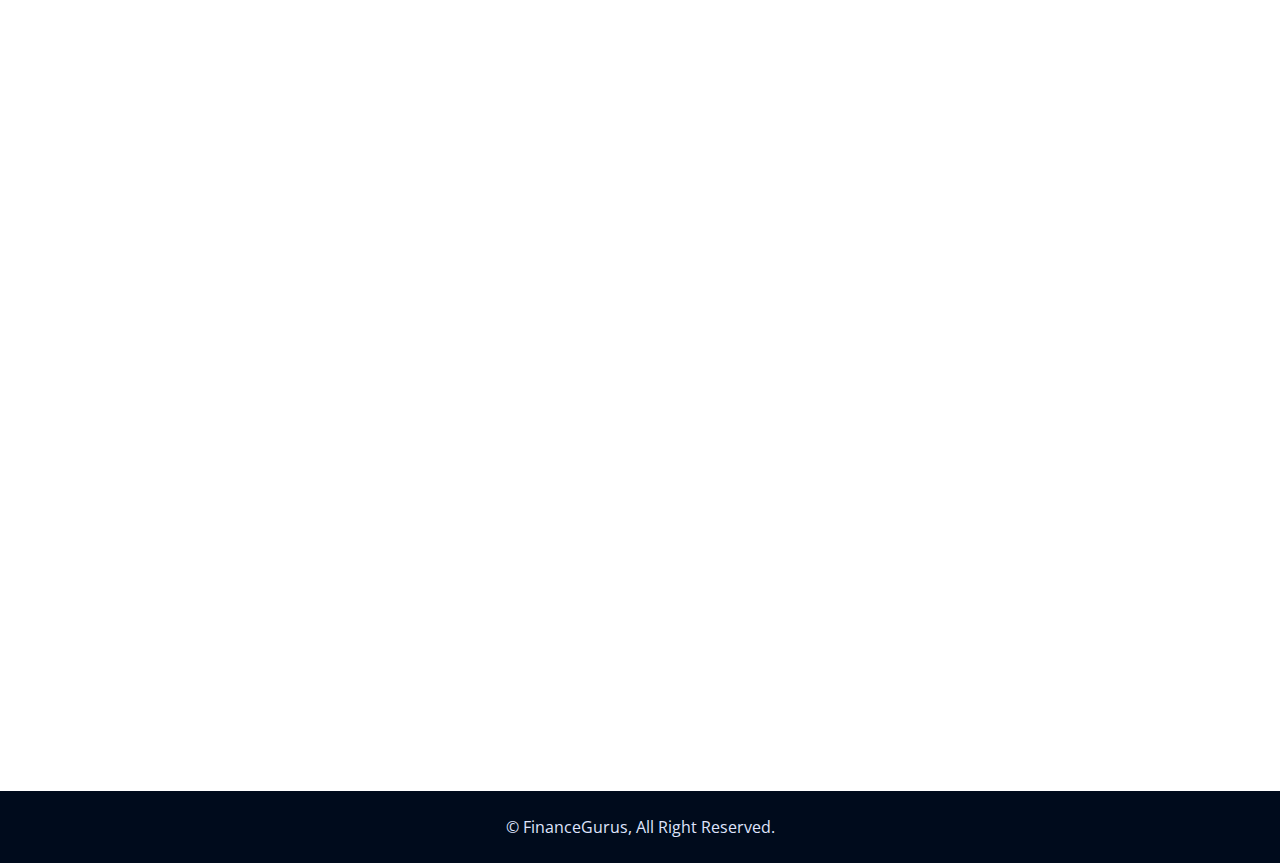
<file: service.html>
<!DOCTYPE html>
<html lang="en">

<head>
    <meta charset="utf-8">
    <title>FinanceGurus - Financial Services Website</title>
    <meta content="width=device-width, initial-scale=1.0" name="viewport">
    <meta content="" name="keywords">
    <meta content="" name="description">

    <!-- Favicon -->
    <link href="img/favicon.ico" rel="icon">

    <!-- Google Web Fonts -->
    <link rel="preconnect" href="https://fonts.googleapis.com">
    <link rel="preconnect" href="https://fonts.gstatic.com" crossorigin>
    <link href="https://fonts.googleapis.com/css2?family=Jost:wght@500;600;700&family=Open+Sans:wght@400;500&display=swap" rel="stylesheet">  

    <!-- Icon Font Stylesheet -->
    <link href="https://cdnjs.cloudflare.com/ajax/libs/font-awesome/5.10.0/css/all.min.css" rel="stylesheet">
    <link href="https://cdn.jsdelivr.net/npm/bootstrap-icons@1.4.1/font/bootstrap-icons.css" rel="stylesheet">

    <!-- Libraries Stylesheet -->
    <link href="lib/animate/animate.min.css" rel="stylesheet">
    <link href="lib/owlcarousel/assets/owl.carousel.min.css" rel="stylesheet">

    <!-- Customized Bootstrap Stylesheet -->
    <link href="css/bootstrap.min.css" rel="stylesheet">

    <!-- Template Stylesheet -->
    <link href="css/style.css" rel="stylesheet">
</head>

<body>
    <!-- Spinner Start -->
    <div id="spinner" class="show bg-white position-fixed translate-middle w-100 vh-100 top-50 start-50 d-flex align-items-center justify-content-center">
        <div class="spinner-border text-primary" role="status" style="width: 3rem; height: 3rem;"></div>
    </div>
    <!-- Spinner End -->


    <!-- Navbar Start -->
    <div class="container-fluid fixed-top px-0 wow fadeIn" data-wow-delay="0.1s">
        <div class="top-bar row gx-0 align-items-center d-none d-lg-flex">
            <div class="col-lg-6 px-5 text-start">
                <small><i class="fa fa-map-marker-alt text-primary me-2"></i>123 Street, New York, USA</small>
                <small class="ms-4"><i class="fa fa-clock text-primary me-2"></i>9.00 am - 9.00 pm</small>
            </div>
            <div class="col-lg-6 px-5 text-end">
                <small><i class="fa fa-envelope text-primary me-2"></i>info@example.com</small>
                <small class="ms-4"><i class="fa fa-phone-alt text-primary me-2"></i>+012 345 6789</small>
            </div>
        </div>

        <nav class="navbar navbar-expand-lg navbar-light py-lg-0 px-lg-5 wow fadeIn" data-wow-delay="0.1s">
            <a href="index.html" class="navbar-brand ms-4 ms-lg-0">
                <h1 class="display-5 text-primary m-0">FinanceGurus</h1>
            </a>
            <button type="button" class="navbar-toggler me-4" data-bs-toggle="collapse" data-bs-target="#navbarCollapse">
                <span class="navbar-toggler-icon"></span>
            </button>
            <div class="collapse navbar-collapse" id="navbarCollapse">
                <div class="navbar-nav ms-auto p-4 p-lg-0">
                    <a href="index.html" class="nav-item nav-link">Home</a>
                    <a href="about.html" class="nav-item nav-link">About</a>
                    <a href="service.html" class="nav-item nav-link active">Services</a>
                    <a href="contact.html" class="nav-item nav-link">Contact</a>
                </div>
                <div class="d-none d-lg-flex ms-2">
                    <a class="btn btn-light btn-sm-square rounded-circle ms-3" href="">
                        <small class="fab fa-facebook-f text-primary"></small>
                    </a>
                    <a class="btn btn-light btn-sm-square rounded-circle ms-3" href="">
                        <small class="fab fa-twitter text-primary"></small>
                    </a>
                    <a class="btn btn-light btn-sm-square rounded-circle ms-3" href="">
                        <small class="fab fa-linkedin-in text-primary"></small>
                    </a>
                </div>
            </div>
        </nav>
    </div>
    <!-- Navbar End -->


    <!-- Page Header Start -->
    <div class="container-fluid page-header mb-5 wow fadeIn" data-wow-delay="0.1s">
        <div class="container">
            <h1 class="display-3 mb-4 animated slideInDown">Services</h1>
            <nav aria-label="breadcrumb animated slideInDown">
                <ol class="breadcrumb mb-0">
                    <li class="breadcrumb-item"><a href="#">Home</a></li>
                    <li class="breadcrumb-item"><a href="#">Pages</a></li>
                    <li class="breadcrumb-item active" aria-current="page">Services</li>
                </ol>
            </nav>
        </div>
    </div>
    <!-- Page Header End -->


    <!-- Service Start -->
    <div class="container-xxl service py-5">
        <div class="container">
            <div class="text-center mx-auto wow fadeInUp" data-wow-delay="0.1s" style="max-width: 600px;">
                <p class="d-inline-block border rounded text-primary fw-semi-bold py-1 px-3">Our Services</p>
                <h1 class="display-5 mb-5">Awesome Financial Services For Business</h1>
            </div>
            <div class="row g-4 wow fadeInUp" data-wow-delay="0.3s">
                <div class="col-lg-4">
                    <div class="nav nav-pills d-flex justify-content-between w-100 h-100 me-4">
                        <button class="nav-link w-100 d-flex align-items-center text-start border p-4 mb-4 active" data-bs-toggle="pill" data-bs-target="#tab-pane-1" type="button">
                            <h5 class="m-0"><i class="fa fa-bars text-primary me-3"></i>Financial Planning</h5>
                        </button>
                        <button class="nav-link w-100 d-flex align-items-center text-start border p-4 mb-4" data-bs-toggle="pill" data-bs-target="#tab-pane-2" type="button">
                            <h5 class="m-0"><i class="fa fa-bars text-primary me-3"></i>Cash Investment</h5>
                        </button>
                        <button class="nav-link w-100 d-flex align-items-center text-start border p-4 mb-4" data-bs-toggle="pill" data-bs-target="#tab-pane-3" type="button">
                            <h5 class="m-0"><i class="fa fa-bars text-primary me-3"></i>Financial Consultancy</h5>
                        </button>
                        <button class="nav-link w-100 d-flex align-items-center text-start border p-4 mb-0" data-bs-toggle="pill" data-bs-target="#tab-pane-4" type="button">
                            <h5 class="m-0"><i class="fa fa-bars text-primary me-3"></i>Business Loans</h5>
                        </button>
                    </div>
                </div>
                <div class="col-lg-8">
                    <div class="tab-content w-100">
                        <div class="tab-pane fade show active" id="tab-pane-1">
                            <div class="row g-4">
                                <div class="col-md-6" style="min-height: 350px;">
                                    <div class="position-relative h-100">
                                        <img class="position-absolute rounded w-100 h-100" src="img/service-1.jpg"
                                            style="object-fit: cover;" alt="">
                                    </div>
                                </div>
                                <div class="col-md-6">
                                    <h3 class="mb-4">25 Years Of Experience In Financial Support</h3>
                                    <p class="mb-4">Tempor erat elitr rebum at clita. Diam dolor diam ipsum sit. Aliqu diam amet diam et eos. Clita erat ipsum et lorem et sit, sed stet lorem sit clita duo justo erat amet.</p>
                                    <p><i class="fa fa-check text-primary me-3"></i>Secured Loans</p>
                                    <p><i class="fa fa-check text-primary me-3"></i>Credit Facilities</p>
                                    <p><i class="fa fa-check text-primary me-3"></i>Cash Advanced</p>
                                    <a href="" class="btn btn-primary py-3 px-5 mt-3">Read More</a>
                                </div>
                            </div>
                        </div>
                        <div class="tab-pane fade" id="tab-pane-2">
                            <div class="row g-4">
                                <div class="col-md-6" style="min-height: 350px;">
                                    <div class="position-relative h-100">
                                        <img class="position-absolute rounded w-100 h-100" src="img/service-2.jpg"
                                            style="object-fit: cover;" alt="">
                                    </div>
                                </div>
                                <div class="col-md-6">
                                    <h3 class="mb-4">25 Years Of Experience In Financial Support</h3>
                                    <p class="mb-4">Tempor erat elitr rebum at clita. Diam dolor diam ipsum sit. Aliqu diam amet diam et eos. Clita erat ipsum et lorem et sit, sed stet lorem sit clita duo justo erat amet.</p>
                                    <p><i class="fa fa-check text-primary me-3"></i>Secured Loans</p>
                                    <p><i class="fa fa-check text-primary me-3"></i>Credit Facilities</p>
                                    <p><i class="fa fa-check text-primary me-3"></i>Cash Advanced</p>
                                    <a href="" class="btn btn-primary py-3 px-5 mt-3">Read More</a>
                                </div>
                            </div>
                        </div>
                        <div class="tab-pane fade" id="tab-pane-3">
                            <div class="row g-4">
                                <div class="col-md-6" style="min-height: 350px;">
                                    <div class="position-relative h-100">
                                        <img class="position-absolute rounded w-100 h-100" src="img/service-3.jpg"
                                            style="object-fit: cover;" alt="">
                                    </div>
                                </div>
                                <div class="col-md-6">
                                    <h3 class="mb-4">25 Years Of Experience In Financial Support</h3>
                                    <p class="mb-4">Tempor erat elitr rebum at clita. Diam dolor diam ipsum sit. Aliqu diam amet diam et eos. Clita erat ipsum et lorem et sit, sed stet lorem sit clita duo justo erat amet.</p>
                                    <p><i class="fa fa-check text-primary me-3"></i>Secured Loans</p>
                                    <p><i class="fa fa-check text-primary me-3"></i>Credit Facilities</p>
                                    <p><i class="fa fa-check text-primary me-3"></i>Cash Advanced</p>
                                    <a href="" class="btn btn-primary py-3 px-5 mt-3">Read More</a>
                                </div>
                            </div>
                        </div>
                        <div class="tab-pane fade" id="tab-pane-4">
                            <div class="row g-4">
                                <div class="col-md-6" style="min-height: 350px;">
                                    <div class="position-relative h-100">
                                        <img class="position-absolute rounded w-100 h-100" src="img/service-4.jpg"
                                            style="object-fit: cover;" alt="">
                                    </div>
                                </div>
                                <div class="col-md-6">
                                    <h3 class="mb-4">25 Years Of Experience In Financial Support</h3>
                                    <p class="mb-4">Tempor erat elitr rebum at clita. Diam dolor diam ipsum sit. Aliqu diam amet diam et eos. Clita erat ipsum et lorem et sit, sed stet lorem sit clita duo justo erat amet.</p>
                                    <p><i class="fa fa-check text-primary me-3"></i>Secured Loans</p>
                                    <p><i class="fa fa-check text-primary me-3"></i>Credit Facilities</p>
                                    <p><i class="fa fa-check text-primary me-3"></i>Cash Advanced</p>
                                    <a href="" class="btn btn-primary py-3 px-5 mt-3">Read More</a>
                                </div>
                            </div>
                        </div>
                    </div>
                </div>
            </div>
        </div>
    </div>
    <!-- Service End -->


    <!-- Callback Start -->
    <div class="container-fluid callback mt-5 py-5">
        <div class="container pt-5">
            <div class="row justify-content-center">
                <div class="col-lg-7">
                    <div class="bg-white border rounded p-4 p-sm-5 wow fadeInUp" data-wow-delay="0.5s">
                        <div class="text-center mx-auto wow fadeInUp" data-wow-delay="0.1s" style="max-width: 600px;">
                            <p class="d-inline-block border rounded text-primary fw-semi-bold py-1 px-3">Get In Touch</p>
                            <h1 class="display-5 mb-5">Request A Call-Back</h1>
                        </div>
                        <div class="row g-3">
                            <div class="col-sm-6">
                                <div class="form-floating">
                                    <input type="text" class="form-control" id="name" placeholder="Your Name">
                                    <label for="name">Your Name</label>
                                </div>
                            </div>
                            <div class="col-sm-6">
                                <div class="form-floating">
                                    <input type="email" class="form-control" id="mail" placeholder="Your Email">
                                    <label for="mail">Your Email</label>
                                </div>
                            </div>
                            <div class="col-sm-6">
                                <div class="form-floating">
                                    <input type="text" class="form-control" id="mobile" placeholder="Your Mobile">
                                    <label for="mobile">Your Mobile</label>
                                </div>
                            </div>
                            <div class="col-sm-6">
                                <div class="form-floating">
                                    <input type="text" class="form-control" id="subject" placeholder="Subject">
                                    <label for="subject">Subject</label>
                                </div>
                            </div>
                            <div class="col-12">
                                <div class="form-floating">
                                    <textarea class="form-control" placeholder="Leave a message here" id="message" style="height: 100px"></textarea>
                                    <label for="message">Message</label>
                                </div>
                            </div>
                            <div class="col-12 text-center">
                                <button class="btn btn-primary w-100 py-3" type="submit">Submit Now</button>
                            </div>
                        </div>
                    </div>
                </div>
            </div>
        </div>
    </div>
    <!-- Callback End -->
        

    <!-- Footer Start -->
    <div class="container-fluid bg-dark text-light footer mt-5 py-5 wow fadeIn" data-wow-delay="0.1s">
        <div class="container py-5">
            <div class="row g-5">
                <div class="col-lg-3 col-md-6">
                    <h4 class="text-white mb-4">Our Office</h4>
                    <p class="mb-2"><i class="fa fa-map-marker-alt me-3"></i>123 Street, New York, USA</p>
                    <p class="mb-2"><i class="fa fa-phone-alt me-3"></i>+012 345 67890</p>
                    <p class="mb-2"><i class="fa fa-envelope me-3"></i>info@example.com</p>
                    <div class="d-flex pt-2">
                        <a class="btn btn-square btn-outline-light rounded-circle me-2" href=""><i class="fab fa-twitter"></i></a>
                        <a class="btn btn-square btn-outline-light rounded-circle me-2" href=""><i class="fab fa-facebook-f"></i></a>
                        <a class="btn btn-square btn-outline-light rounded-circle me-2" href=""><i class="fab fa-youtube"></i></a>
                        <a class="btn btn-square btn-outline-light rounded-circle me-2" href=""><i class="fab fa-linkedin-in"></i></a>
                    </div>
                </div>
                <div class="col-lg-3 col-md-6">
                    <h4 class="text-white mb-4">Services</h4>
                    <a class="btn btn-link" href="">Financial Planning</a>
                    <a class="btn btn-link" href="">Cash Investment</a>
                    <a class="btn btn-link" href="">Financial Consultancy</a>
                    <a class="btn btn-link" href="">Business Loans</a>
                    <a class="btn btn-link" href="">Business Analysis</a>
                </div>
                <div class="col-lg-3 col-md-6">
                    <h4 class="text-white mb-4">Quick Links</h4>
                    <a class="btn btn-link" href="">About Us</a>
                    <a class="btn btn-link" href="">Contact Us</a>
                    <a class="btn btn-link" href="">Our Services</a>
                    <a class="btn btn-link" href="">Terms & Condition</a>
                    <a class="btn btn-link" href="">Support</a>
                </div>
                <div class="col-lg-3 col-md-6">
                    <h4 class="text-white mb-4">Newsletter</h4>
                    <p>Dolor amet sit justo amet elitr clita ipsum elitr est.</p>
                    <div class="position-relative w-100">
                        <input class="form-control bg-white border-0 w-100 py-3 ps-4 pe-5" type="text" placeholder="Your email">
                        <button type="button" class="btn btn-primary py-2 position-absolute top-0 end-0 mt-2 me-2">SignUp</button>
                    </div>
                </div>
            </div>
        </div>
    </div>
    <!-- Footer End -->


    <!-- Copyright Start -->
    <div class="container-fluid copyright py-4">
        <div class="container">
            <div class="row">
                <div class="col-md-12 text-center mb-3 mb-md-0">
                    &copy; FinanceGurus, All Right Reserved.
                </div>
            </div>
        </div>
    </div>
    <!-- Copyright End -->


    <!-- Back to Top -->
    <a href="#" class="btn btn-lg btn-primary btn-lg-square rounded-circle back-to-top"><i class="bi bi-arrow-up"></i></a>


    <!-- JavaScript Libraries -->
    <script src="https://code.jquery.com/jquery-3.4.1.min.js"></script>
    <script src="https://cdn.jsdelivr.net/npm/bootstrap@5.0.0/dist/js/bootstrap.bundle.min.js"></script>
    <script src="lib/wow/wow.min.js"></script>
    <script src="lib/easing/easing.min.js"></script>
    <script src="lib/waypoints/waypoints.min.js"></script>
    <script src="lib/owlcarousel/owl.carousel.min.js"></script>
    <script src="lib/counterup/counterup.min.js"></script>

    <!-- Template Javascript -->
    <script src="js/main.js"></script>
</body>

</html>
</file>
<file: css/style.css>
/********** Template CSS **********/
:root {
    --primary: #355EFC;
    --secondary: #E93C05;
    --tertiary: #555555;
    --light: #DFE4FD;
    --dark: #011A41;
}

.back-to-top {
    position: fixed;
    display: none;
    right: 30px;
    bottom: 30px;
    z-index: 99;
}

h1,
.h1,
h2,
.h2,
.fw-bold {
    font-weight: 700 !important;
}

h3,
.h3,
h4,
.h4,
.fw-medium {
    font-weight: 600 !important;
}

h5,
.h5,
h6,
.h6,
.fw-semi-bold {
    font-weight: 500 !important;
}


/*** Spinner ***/
#spinner {
    opacity: 0;
    visibility: hidden;
    transition: opacity .5s ease-out, visibility 0s linear .5s;
    z-index: 99999;
}

#spinner.show {
    transition: opacity .5s ease-out, visibility 0s linear 0s;
    visibility: visible;
    opacity: 1;
}


/*** Button ***/
.btn {
    transition: .5s;
    font-weight: 500;
}

.btn-primary,
.btn-outline-primary:hover {
    color: var(--light);
}

.btn-square {
    width: 38px;
    height: 38px;
}

.btn-sm-square {
    width: 32px;
    height: 32px;
}

.btn-lg-square {
    width: 48px;
    height: 48px;
}

.btn-square,
.btn-sm-square,
.btn-lg-square {
    padding: 0;
    display: flex;
    align-items: center;
    justify-content: center;
    font-weight: normal;
}


/*** Navbar ***/
.fixed-top {
    transition: .5s;
}

.top-bar {
    height: 45px;
    border-bottom: 1px solid rgba(53, 94, 252, .07);
}

.navbar .dropdown-toggle::after {
    border: none;
    content: "\f107";
    font-family: "Font Awesome 5 Free";
    font-weight: 900;
    vertical-align: middle;
    margin-left: 8px;
}

.navbar .navbar-nav .nav-link {
    padding: 25px 15px;
    color: var(--tertiary);
    font-weight: 500;
    outline: none;
}

.navbar .navbar-nav .nav-link:hover,
.navbar .navbar-nav .nav-link.active {
    color: var(--primary);
}

@media (max-width: 991.98px) {
    .navbar .navbar-nav {
        margin-top: 10px;
        border-top: 1px solid rgba(0, 0, 0, .07);
        background: #FFFFFF;
    }

    .navbar .navbar-nav .nav-link {
        padding: 10px 0;
    }
}

@media (min-width: 992px) {
    .navbar .nav-item .dropdown-menu {
        display: block;
        visibility: hidden;
        top: 100%;
        transform: rotateX(-75deg);
        transform-origin: 0% 0%;
        transition: .5s;
        opacity: 0;
    }

    .navbar .nav-item:hover .dropdown-menu {
        transform: rotateX(0deg);
        visibility: visible;
        transition: .5s;
        opacity: 1;
    }
}


/*** Header ***/
.carousel-caption {
    top: 0;
    left: 0;
    right: 0;
    bottom: 0;
    display: flex;
    align-items: center;
    justify-content: center;
    text-align: start;
    z-index: 1;
}

.carousel-control-prev,
.carousel-control-next {
    width: 3rem;
}

.carousel-control-prev-icon,
.carousel-control-next-icon {
    width: 3rem;
    height: 3rem;
    background-color: var(--primary);
    border: 10px solid var(--primary);
}

.carousel-control-prev-icon {
    border-radius: 0 3rem 3rem 0;
}

.carousel-control-next-icon {
    border-radius: 3rem 0 0 3rem;
}

@media (max-width: 768px) {
    #header-carousel .carousel-item {
        position: relative;
        min-height: 450px;
    }
    
    #header-carousel .carousel-item img {
        position: absolute;
        width: 100%;
        height: 100%;
        object-fit: cover;
    }
}

.page-header {
    padding-top: 12rem;
    padding-bottom: 6rem;
    background: url(../img/header.jpg) top left no-repeat;
    background-size: cover;
}

.page-header .breadcrumb-item,
.page-header .breadcrumb-item a {
    font-weight: 500;
}

.page-header .breadcrumb-item+.breadcrumb-item::before {
    color: var(--tertiary);
}


/*** Facts ***/
.facts {
    /* background: linear-gradient(rgba(53, 94, 252, .95), rgba(53, 94, 252, .95)), url(../img/bg.png); */
    background: linear-gradient(rgb(103 13 201 / 95%), rgb(14 73 247 / 95%)), url(../img/bg.png);
}


/*** Callback ***/
.callback {
    position: relative;
}

.callback::before {
    position: absolute;
    content: "";
    width: 100%;
    height: 50%;
    top: 0;
    left: 0;
    /* background: linear-gradient(rgba(53, 94, 252, .95), rgba(53, 94, 252, .95)), url(../img/bg.png); */
    background: linear-gradient(rgb(103 13 201 / 95%), rgb(14 73 247 / 95%)), url(../img/bg.png);
    z-index: -1;
}


/*** Feature ***/
.feature .feature-box,
.feature .feature-box * {
    transition: .5s;
}

.feature .feature-box:hover {
    background: var(--primary);
    border-color: var(--primary) !important;
}

.feature .feature-box:hover * {
    color: #FFFFFF !important;
}


/*** Service ***/
.service .nav .nav-link {
    transition: .5s;
}

.service .nav .nav-link.active {
    border-color: var(--primary) !important;
    background: var(--primary);
}

.service .nav .nav-link.active h5 {
    color: #FFFFFF !important;
}

.service .nav .nav-link.active h5 i {
    color: #FFFFFF !important;
}


/*** Project ***/
.project-item,
.project-item .project-img {
    position: relative;
}

.project-item .project-img a {
    position: absolute;
    width: 100%;
    height: 100%;
    top: 0;
    left: 0;
    background: rgba(255, 255, 255, .5);
    display: flex;
    align-items: center;
    justify-content: center;
    border-radius: 8px;
    opacity: 0;
    transition: .5s;
}

.project-item:hover .project-img a {
    opacity: 1;
}

.project-item .project-title {
    position: absolute;
    top: 3rem;
    right: 0;
    bottom: 0;
    left: 3rem;
    border: 1px solid var(--light);
    border-radius: 8px;
    display: flex;
    align-items: flex-end;
    padding: 18px;
    z-index: -1;
    transition: .5s;
}

.project-item:hover .project-title {
    background: var(--primary);
    border-color: var(--primary);
}

.project-item .project-title h4 {
    transition: .5s;
}

.project-item:hover .project-title h4 {
    color: #FFFFFF;
}

.project-carousel .owl-nav {
    margin-top: 25px;
    display: flex;
    justify-content: center;
}

.project-carousel .owl-nav .owl-prev,
.project-carousel .owl-nav .owl-next {
    margin: 0 12px;
    width: 45px;
    height: 45px;
    display: flex;
    align-items: center;
    justify-content: center;
    color: var(--primary);
    background: var(--light);
    border-radius: 45px;
    font-size: 22px;
    transition: .5s;
}

.project-carousel .owl-nav .owl-prev:hover,
.project-carousel .owl-nav .owl-next:hover {
    background: var(--primary);
    color: var(--light);
}


/*** Team ***/
.team-item {
    position: relative;
    padding: 4rem 0;
}

.team-item img {
    position: relative;
    z-index: 2;
}

.team-item .team-text {
    position: absolute;
    top: 0;
    right: 3rem;
    bottom: 0;
    left: 3rem;
    padding: 15px;
    border: 1px solid var(--light);
    border-radius: 8px;
    display: flex;
    flex-direction: column;
    align-items: center;
    justify-content: space-between;
    transition: .5s;
    z-index: 1;
}

.team-item:hover .team-text {
    background: var(--primary);
    border-color: var(--primary);
}

.team-item .team-text h4 {
    transition: .5s;
}

.team-item:hover .team-text h4 {
    color: #FFFFFF;
}

.team-item .team-social .btn {
    background: var(--light);
    color: var(--primary);
}

.team-item:hover .team-social .btn {
    background: #FFFFFF;
}

.team-item .team-social .btn:hover {
    background: var(--primary);
    color: var(--light);
}


/*** Testimonial ***/
.testimonial-item {
    position: relative;
    text-align: center;
    padding-top: 30px;
}

.testimonial-item .testimonial-text {
    position: relative;
    text-align: center;
}

.testimonial-item .testimonial-text .btn-square {
    position: absolute;
    width: 60px;
    height: 60px;
    top: -30px;
    left: 50%;
    transform: translateX(-50%);
}

.testimonial-item .testimonial-text::before {
    position: absolute;
    content: "";
    bottom: -60px;
    left: 50%;
    transform: translateX(-50%);
    border: 30px solid;
    border-color: var(--light) transparent transparent transparent;
}

.testimonial-item .testimonial-text::after {
    position: absolute;
    content: "";
    bottom: -59px;
    left: 50%;
    transform: translateX(-50%);
    border: 30px solid;
    border-color: #FFFFFF transparent transparent transparent;
}

.testimonial-carousel .owl-item img {
    margin: 0 auto;
    width: 100px;
    height: 100px;
}

.testimonial-carousel .owl-dots {
    margin-top: 25px;
    display: flex;
    align-items: flex-end;
    justify-content: center;
}

.testimonial-carousel .owl-dot {
    position: relative;
    display: inline-block;
    margin: 0 5px;
    width: 30px;
    height: 30px;
    border: 1px solid var(--light);
    border-radius: 30px;
    transition: .5s;
}

.testimonial-carousel .owl-dot::after {
    position: absolute;
    content: "";
    width: 16px;
    height: 16px;
    top: 6px;
    left: 6px;
    border-radius: 16px;
    background: var(--light);
    transition: .5s;
}

.testimonial-carousel .owl-dot.active {
    border-color: var(--primary);
}

.testimonial-carousel .owl-dot.active::after {
    background: var(--primary);
}


/*** Footer ***/
.footer .btn.btn-link {
    display: block;
    margin-bottom: 5px;
    padding: 0;
    text-align: left;
    color: var(--light);
    font-weight: normal;
    text-transform: capitalize;
    transition: .3s;
}

.footer .btn.btn-link::before {
    position: relative;
    content: "\f105";
    font-family: "Font Awesome 5 Free";
    font-weight: 900;
    margin-right: 10px;
}

.footer .btn.btn-link:hover {
    color: var(--primary);
    letter-spacing: 1px;
    box-shadow: none;
}

.copyright {
    color: var(--light);
    background: #000B1C;
}

.copyright a {
    color: var(--light);
}

.copyright a:hover {
    color: var(--primary);
}
</file>
